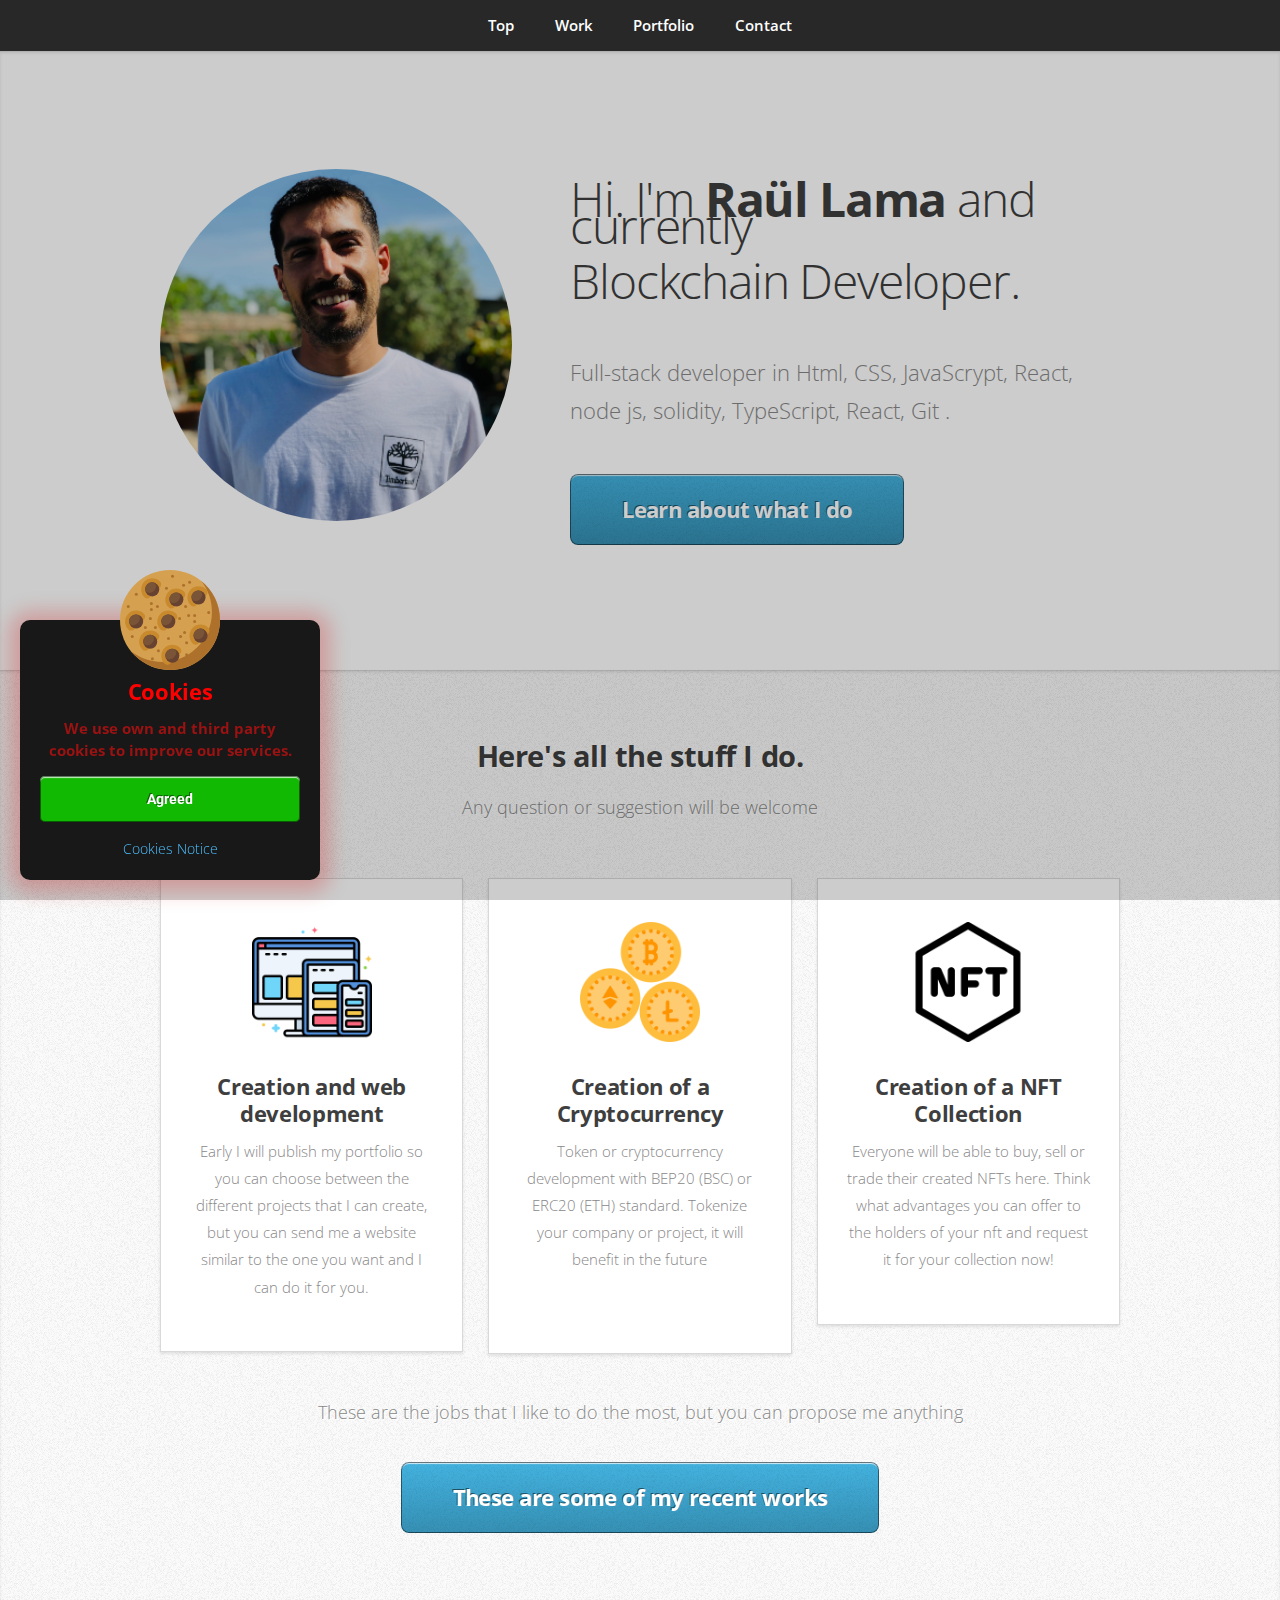
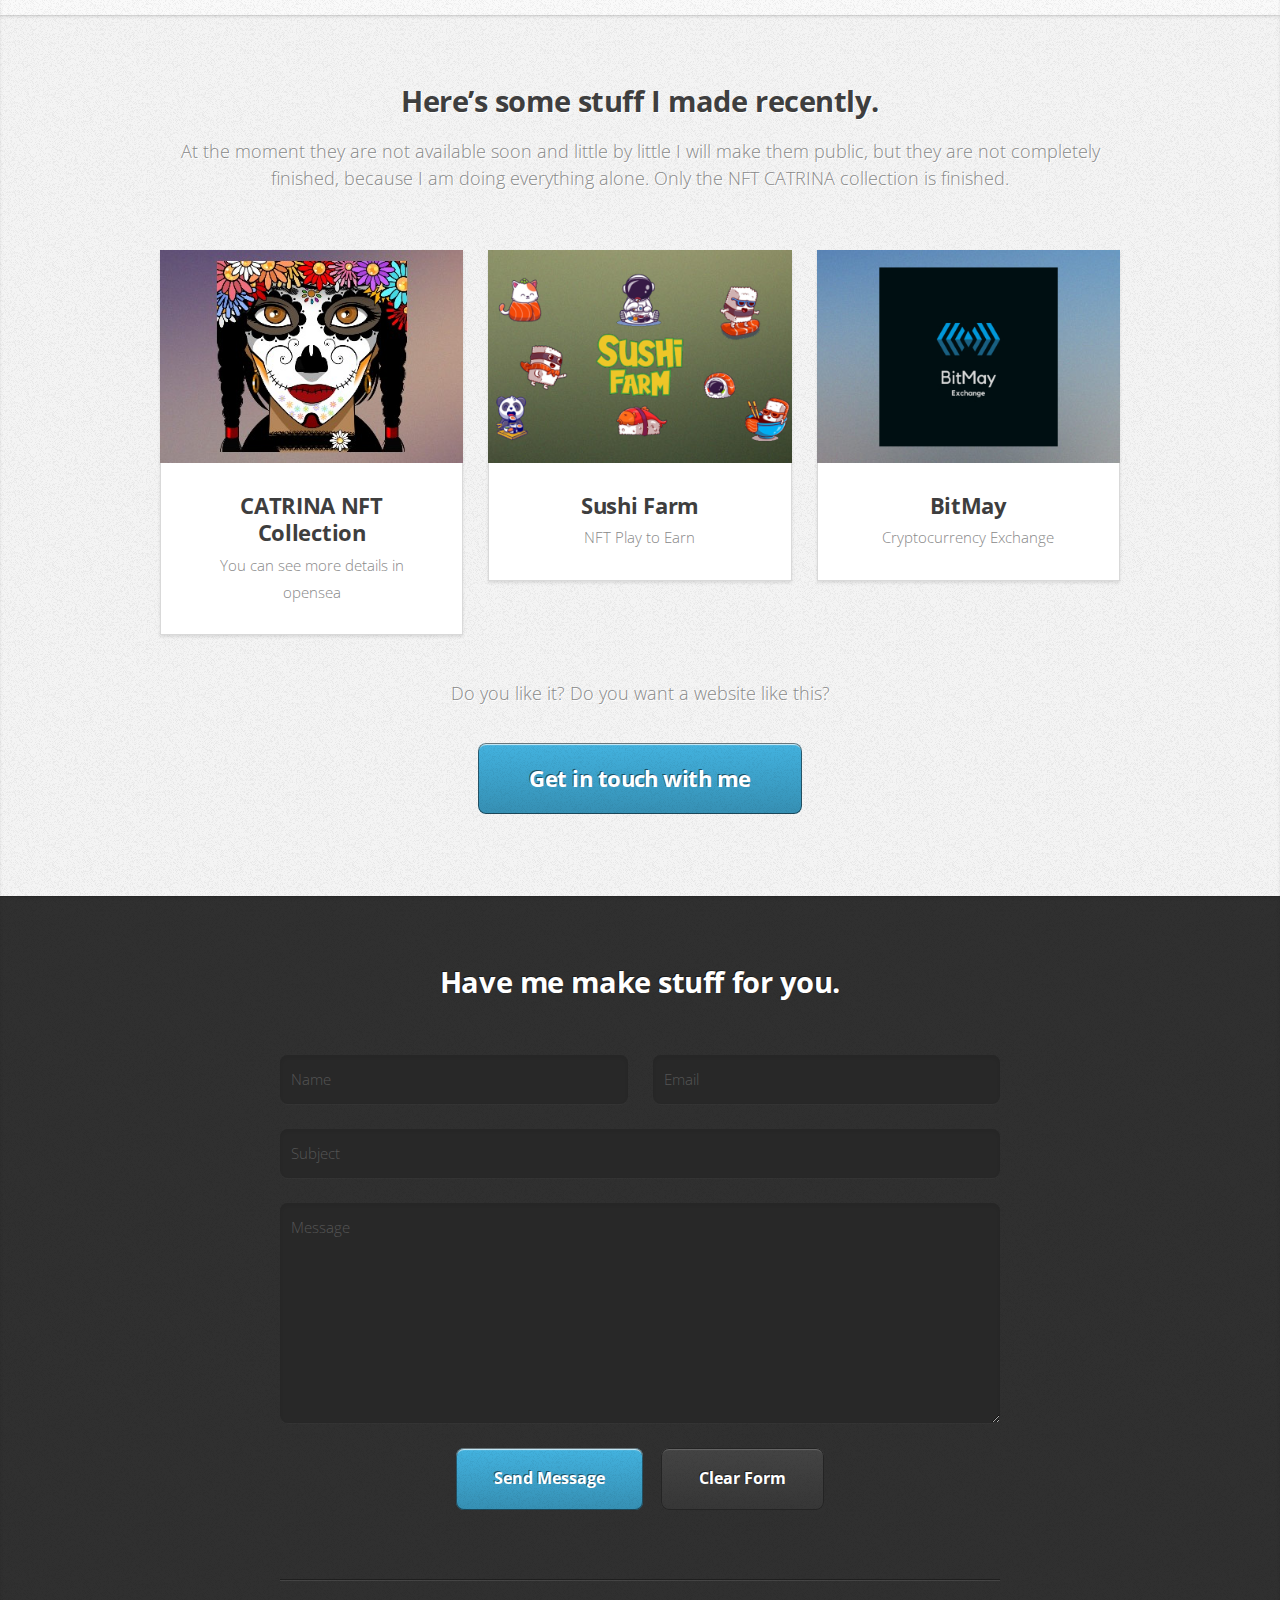
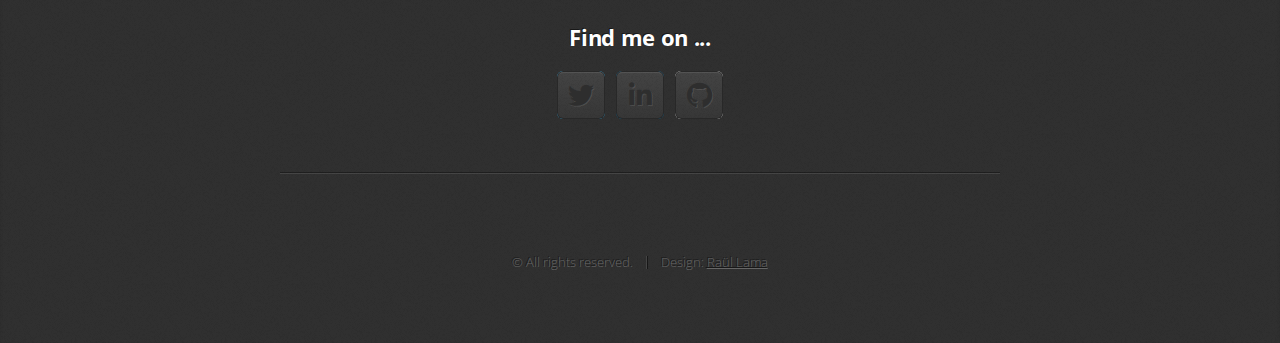
<file: Mi web semitermiada/index.html>
<!DOCTYPE html>
<html lang="en">
<head>
	<meta charset="UTF-8">
	<meta http-equiv="X-UA-Compatible" content="IE=edge">
	<meta name="viewport" content="width=device-width, initial-scale=1.0">
	<!-- Google Tag Manager -->
	<script>(function(w,d,s,l,i){w[l]=w[l]||[];w[l].push({'gtm.start':
	new Date().getTime(),event:'gtm.js'});var f=d.getElementsByTagName(s)[0],
	j=d.createElement(s),dl=l!='dataLayer'?'&l='+l:'';j.async=true;j.src=
	'https://www.googletagmanager.com/gtm.js?id='+i+dl;f.parentNode.insertBefore(j,f);
	})(window,document,'script','dataLayer','GTM-MB7HJ8K');</script>
	<!-- End Google Tag Manager -->


	<link rel="preconnect" href="https://fonts.gstatic.com">
	<link href="https://fonts.googleapis.com/css2?family=Roboto:wght@400;700&display=swap" rel="stylesheet"> 
	<link rel="stylesheet" href="assets/css/main.css" />
	<title>Aviso de Cookies</title>
</head>
<body>

	<!-- Cookies -->
	<div class="aviso-cookies" id="aviso-cookies">
		<img class="galleta" src="./img/cookie.svg" alt="Galleta">
		<h3 class="titulo" style="color:red">  Cookies </h3>
		<h4 class="parrafo" style="color:rgb(155, 18, 18)"> We use own and third party cookies to improve our services. </h4>
		<button class="boton" id="btn-aceptar-cookies">Agreed</button>
		<a class="enlace" href="cookies.html">Cookies Notice  </a>
	</div>
	<div class="fondo-aviso-cookies" id="fondo-aviso-cookies"></div>

	<!-- Google Tag Manager (noscript) -->
	<noscript><iframe src="https://www.googletagmanager.com/ns.html?id=GTM-MB7HJ8K"
	height="0" width="0" style="display:none;visibility:hidden"></iframe></noscript>
	<!-- End Google Tag Manager (noscript) -->
	<body class="is-preload">

		<!-- Nav -->
			<nav id="nav">
				<ul class="container">
					<li><a href="#top">Top</a></li>
					<li><a href="#work">Work</a></li>
					<li><a href="#portfolio">Portfolio</a></li>
					<li><a href="#contact">Contact</a></li>
				</ul>
			</nav>

		<!-- Home -->
			<article id="top" class="wrapper style1">
				<div class="container">
					<div class="row">
						<div class="col-4 col-5-large col-12-medium">
							<span class="image fit"><img src="images/pic00.2.jpg" alt="" /></span>
						</div>
						<div class="col-8 col-7-large col-12-medium">
							<header>
								<h1>Hi. I'm <strong>Raül Lama </strong>  and currently <br><br>  Blockchain Developer.</h1>
							</header>
							<p>Full-stack developer in Html, CSS, JavaScrypt, React, node js, solidity, TypeScript, React, Git .</p>
							<a href="#work" class="button large scrolly">Learn about what I do</a>
						</div>
					</div>
				</div>
			</article>

		<!-- Work -->
			<article id="work" class="wrapper style2">
				<div class="container">
					<header>
						<h2>Here's all the stuff I do.</h2>
						<p>Any question or suggestion will be welcome</p>
					</header>
					<div class="row aln-center">
						<div class="col-4 col-6-medium col-12-small">
							<section class="box style1">
								<span class="icon featured"> <img src="images/diseno-de-respuesta.png" class="img1"/></span>
								<h3>Creation and web development</h3>
								<p>Early I will publish my portfolio so you can choose between the different projects that I can create, but you can send me a website similar to the one you want and I can do it for you.</p>
							</section>
						</div>
						<div class="col-4 col-6-medium col-12-small">
							<section class="box style1">
								<span class="icon featured"> <img src="images/cryptocurrency.png" class="img1"/></span>
								<h3>Creation of a Cryptocurrency</h3>
								<p>Token or cryptocurrency development with BEP20 (BSC) or ERC20 (ETH) standard. Tokenize your company or project, it will benefit in the future </p> </p>
							</section>
						</div>
						<div class="col-4 col-6-medium col-12-small">
							<section class="box style1">
								<span class="icon featured"> <img src="images/nft.png" class="img1"/></span>
								<h3>Creation of a NFT Collection</h3>
								<p>Everyone will be able to buy, sell or trade their created NFTs here. Think what advantages you can offer to the holders of your nft and request it for your collection now!</p>
							</section>
						</div>
						<!--
						<div class="col-4 col-6-medium col-12-small">
							<section class="box style1">
								<span class="icon featured"> <img src="images/blockchain.png" class="img1"/></span>
								<h3>Creation of a Blockchain</h3>
								<p>Ornare nulla profdgdfgdfgdfgdgdfgdfgin odio consequat sapien vestibulum ipsum primis sed amet consequat lorem dolore.</p>
							</section>
						</div>
						-->
					</div>
					<footer>
						<p>These are the jobs that I like to do the most, but you can propose me anything</p>
						<a href="#portfolio" class="button large scrolly">These are some of my recent works</a>
					</footer>
				</div>
			</article>

		<!-- Portfolio -->
			<article id="portfolio" class="wrapper style3">
				<div class="container">
					<header>
						<h2>Here’s some stuff I made recently.</h2>
						<p>At the moment they are not available soon and little by little I will make them public, but they are not completely finished, because I am doing everything alone. Only the NFT CATRINA collection is finished.</p>
					</header>
					<div class="row">
						<div class="col-4 col-6-medium col-12-small">
							<article class="box style2">
								<a href="#" class="image featured"><img src="images/pic01.1.jpg" alt="" /></a>
								<h3><a href="#">CATRINA NFT Collection</a></h3>
								<p>You can see more details in opensea</p>
							</article>
						</div>
						<div class="col-4 col-6-medium col-12-small">
							<article class="box style2">
								<a href="#" class="image featured"><img src="images/pic02.1.jpg" alt="" /></a>
								<h3><a href="#">Sushi Farm</a></h3>
								<p>NFT Play to Earn</p>
							</article>
						</div>
						<div class="col-4 col-6-medium col-12-small">
							<article class="box style2">
								<a href="#" class="image featured"><img src="images/bitmayo.1.jpg" alt="" /></a>
								<h3><a href="#">BitMay</a></h3>
								<p>Cryptocurrency Exchange</p>
							</article>
						</div>
						<!--
						<div class="col-4 col-6-medium col-12-small">
							<article class="box style2">
								<a href="#" class="image featured"><img src="images/pic04.jpg" alt="" /></a>
								<h3><a href="#">Tempus dolore</a></h3>
								<p>Ornare nulla proin odio consequat.</p>
							</article>
						</div>
						<div class="col-4 col-6-medium col-12-small">
							<article class="box style2">
								<a href="#" class="image featured"><img src="images/pic05.jpg" alt="" /></a>
								<h3><a href="#">Feugiat aliquam</a></h3>
								<p>Ornare nulla proin odio consequat.</p>
							</article>
						</div>
						<div class="col-4 col-6-medium col-12-small">
							<article class="box style2">
								<a href="#" class="image featured"><img src="images/pic06.jpg" alt="" /></a>
								<h3><a href="#">Sed amet ornare</a></h3>
								<p>Ornare nulla proin odio consequat.</p>
							</article>
						</div>
						-->
					</div>
					<footer>
						<p>Do you like it? Do you want a website like this?</p>
						<a href="#contact" class="button large scrolly">Get in touch with me</a>
					</footer>
				</div>
			</article>

		<!-- Contact -->
			<article id="contact" class="wrapper style4">
				<div class="container medium">
					<header>
						<h2>Have me make stuff for you.</h2>
						<!-- COMENT CONTACT -->
						<!-- <p>Ornare nulla proin odio consequat sapien vestibulum ipsum.</p> -->
					</header>
					<div class="row">
						<div class="col-12">
							<form method="post" action="https://formsubmit.co/raullama90@gmail.com">
								<div class="row">
									<div class="col-6 col-12-small">
										<input type="text" name="name" id="name" placeholder="Name" />
									</div>
									<div class="col-6 col-12-small">
										<input type="text" name="email" id="email" placeholder="Email" />
									</div>
									<div class="col-12">
										<input type="text" name="subject" id="subject" placeholder="Subject" />
									</div>
									<div class="col-12">
										<textarea name="message" id="message" placeholder="Message"></textarea>
									</div>
									<div class="col-12">
										<ul class="actions">
											<li><input type="submit" value="Send Message" /></li>
											<li><input type="reset" value="Clear Form" class="alt" /></li>
										</ul>
									</div>
								</div>
							</form>
						</div>
						<div class="col-12">
							<hr />
							<h3>Find me on ...</h3>
							<ul class="social">
								<li><a href="https://twitter.com/Raullama12" class="icon brands fa-twitter"><span class="label">Twitter</span></a></li>
								<!--<li><a href="#" class="icon brands fa-facebook-f"><span class="label">Facebook</span></a></li>-->
								<!--<li><a href="#" class="icon brands fa-dribbble"><span class="label">Dribbble</span></a></li>-->
								<li><a href="https://www.linkedin.com/in/ra%C3%BCl-lama-0145b6247/" class="icon brands fa-linkedin-in"><span class="label">LinkedIn</span></a></li>
								<!--<li><a href="#" class="icon brands fa-tumblr"><span class="label">Tumblr</span></a></li>-->
								<!--<li><a href="#" class="icon brands fa-google-plus"><span class="label">Google+</span></a></li>-->
								<li><a href="https://github.com/Raullam" class="icon brands fa-github"><span class="label">Github</span></a></li>
								<!--
								<li><a href="#" class="icon solid fa-rss"><span>RSS</span></a></li>
								<li><a href="#" class="icon brands fa-instagram"><span>Instagram</span></a></li>
								<li><a href="#" class="icon brands fa-foursquare"><span>Foursquare</span></a></li>
								<li><a href="#" class="icon brands fa-skype"><span>Skype</span></a></li>
								<li><a href="#" class="icon brands fa-soundcloud"><span>Soundcloud</span></a></li>
								<li><a href="#" class="icon brands fa-youtube"><span>YouTube</span></a></li>
								<li><a href="#" class="icon brands fa-blogger"><span>Blogger</span></a></li>
								<li><a href="#" class="icon brands fa-flickr"><span>Flickr</span></a></li>
								<li><a href="#" class="icon brands fa-vimeo"><span>Vimeo</span></a></li>
								-->
							</ul>
							<hr />
						</div>
					</div>
					<footer>
						<ul id="copyright">
							<li>&copy;  All rights reserved.</li><li>Design: <a>Raül Lama</a></li>
						</ul>
					</footer>
				</div>
</article>
	<!-- Scripts -->
	<script src="assets/js/jquery.min.js"></script>
	<script src="assets/js/jquery.scrolly.min.js"></script>
	<script src="assets/js/browser.min.js"></script>
	<script src="assets/js/breakpoints.min.js"></script>
	<script src="assets/js/util.js"></script>
	<script src="assets/js/main.js"></script>
	<script src="js/aviso-cookies.js"></script>
</body>
</html>
</file>
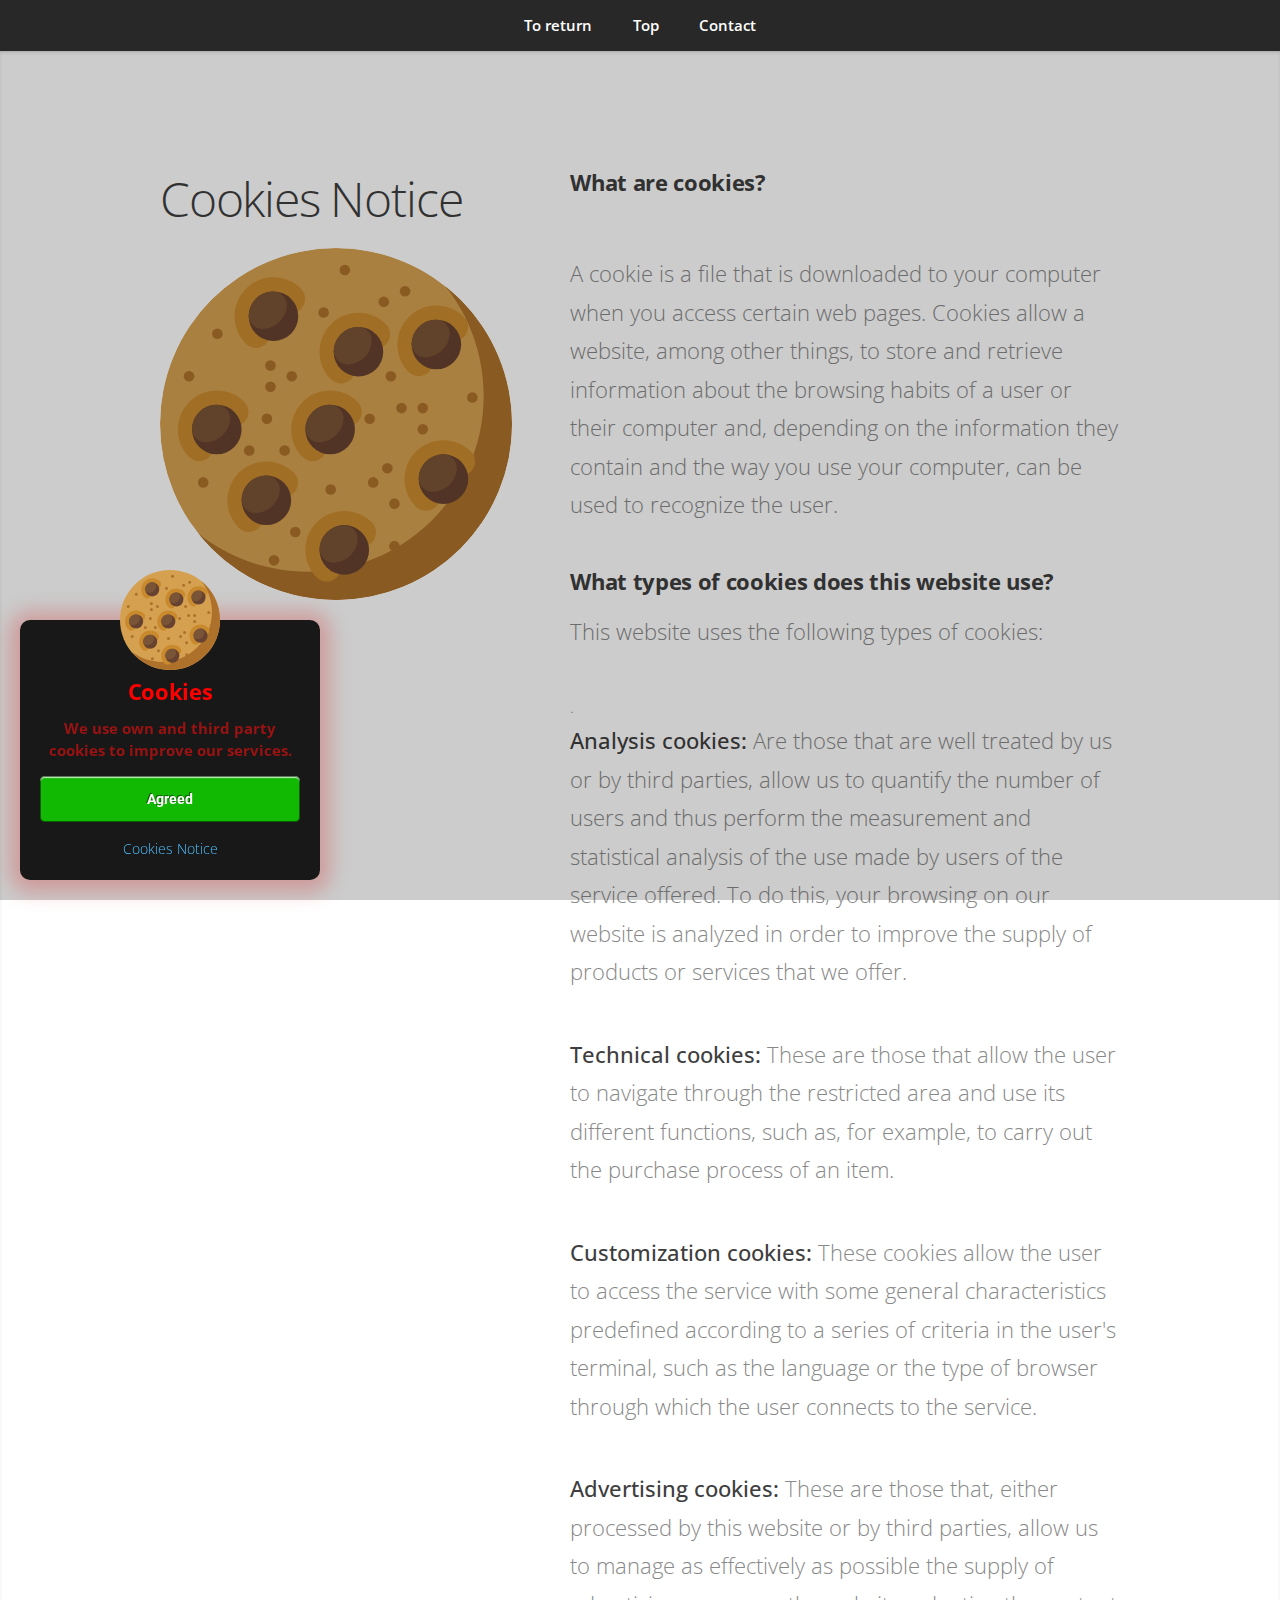
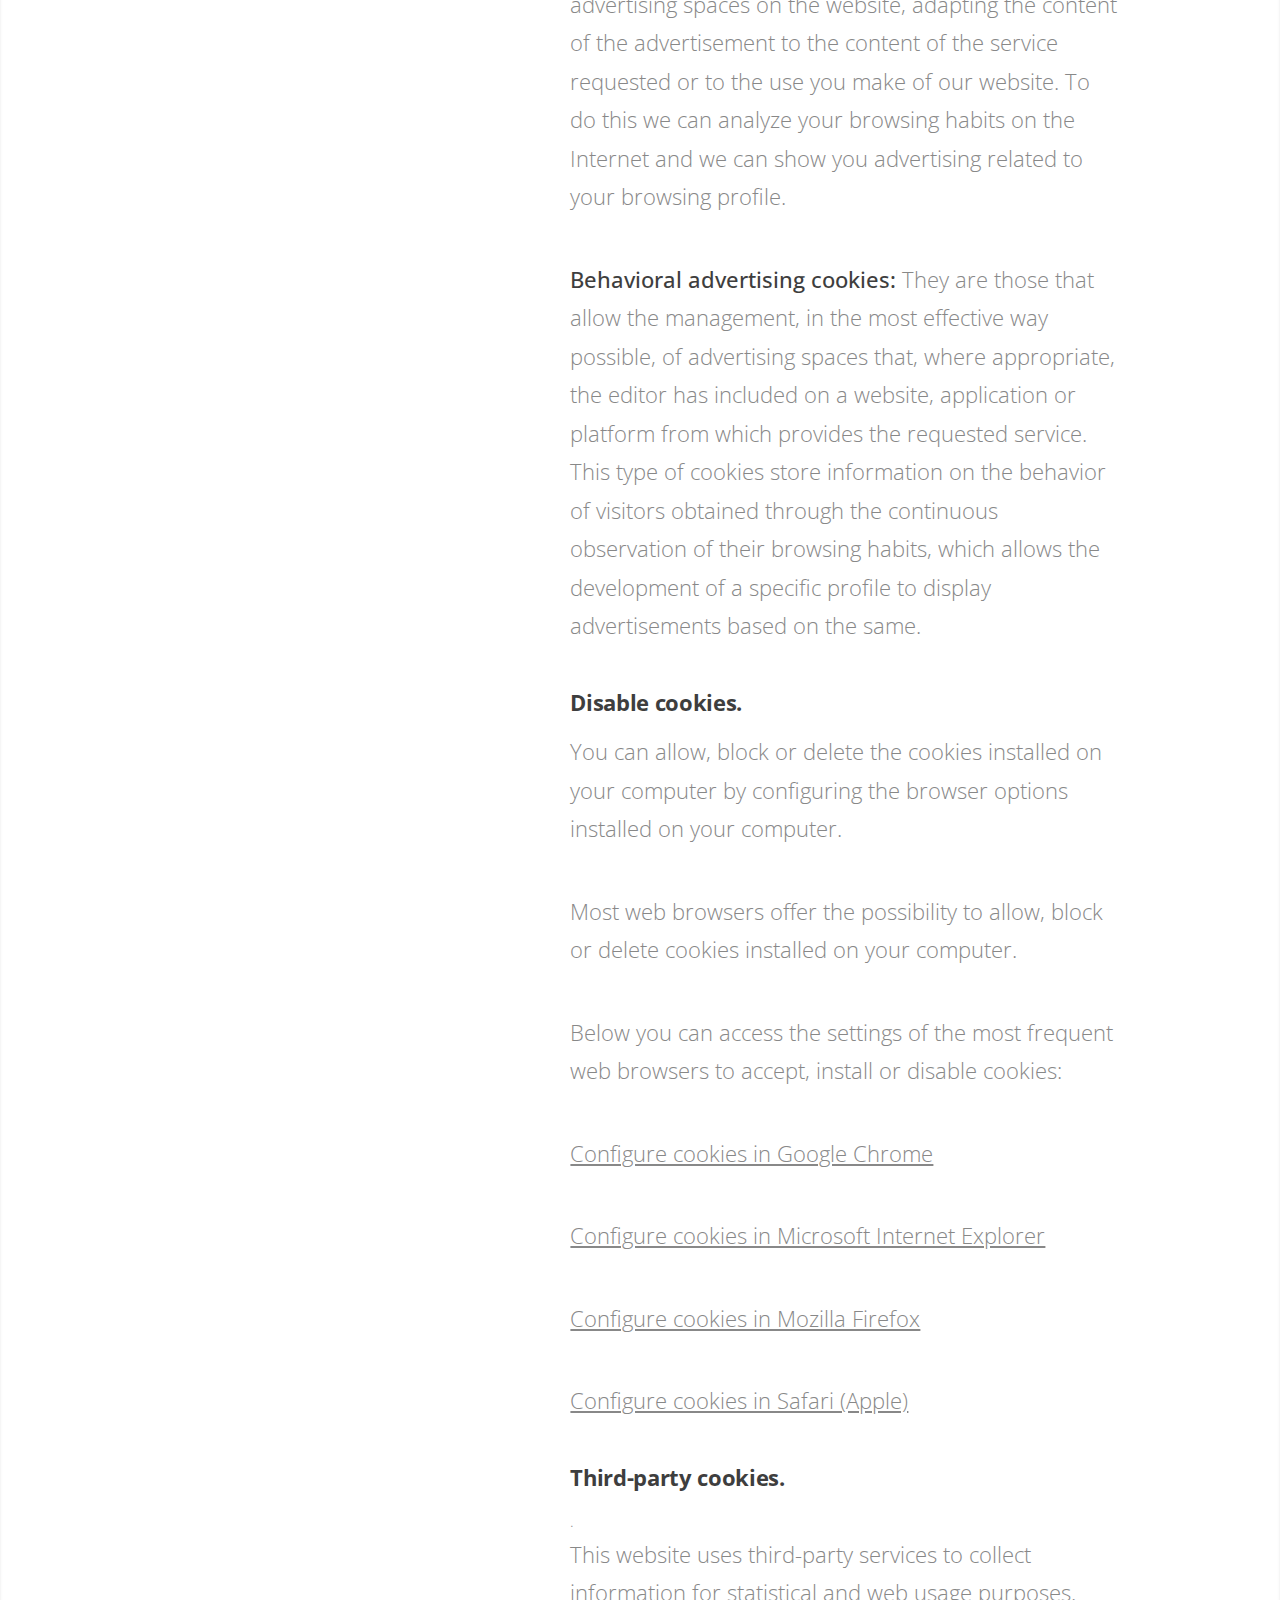
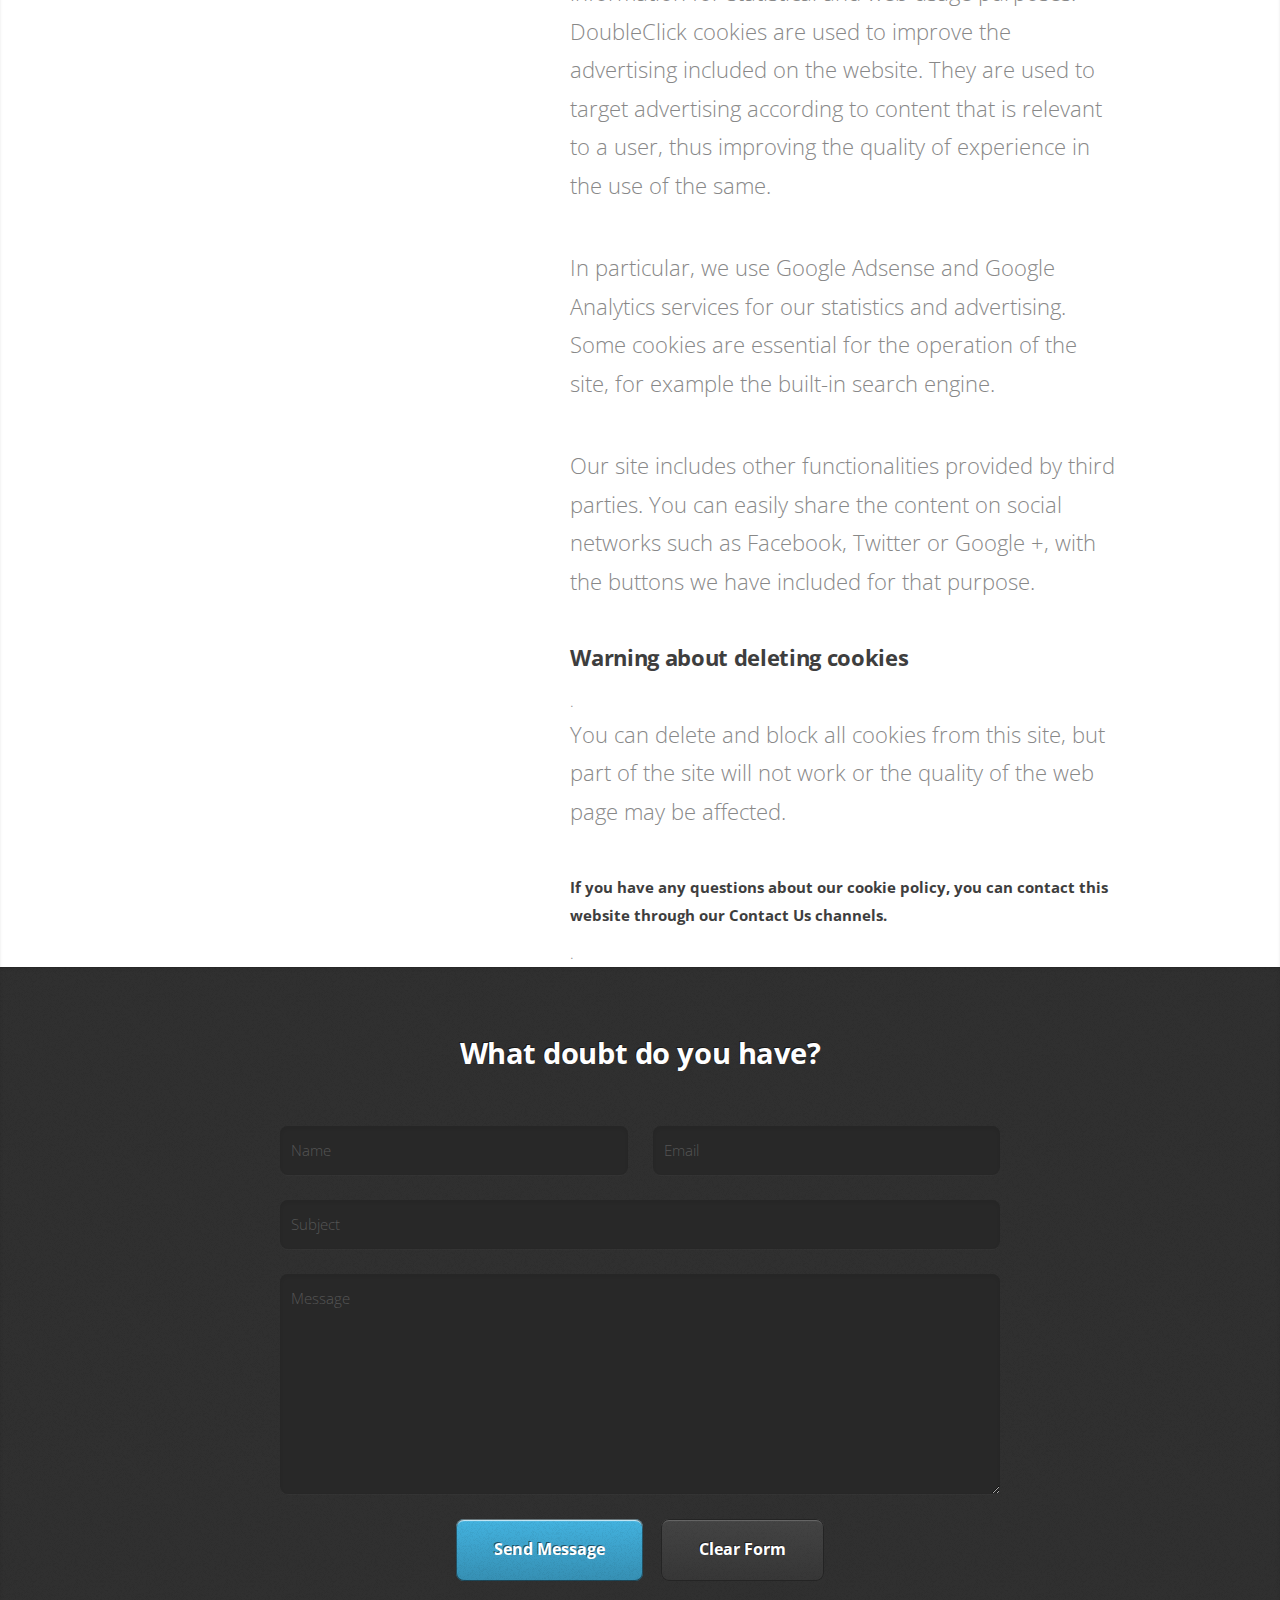
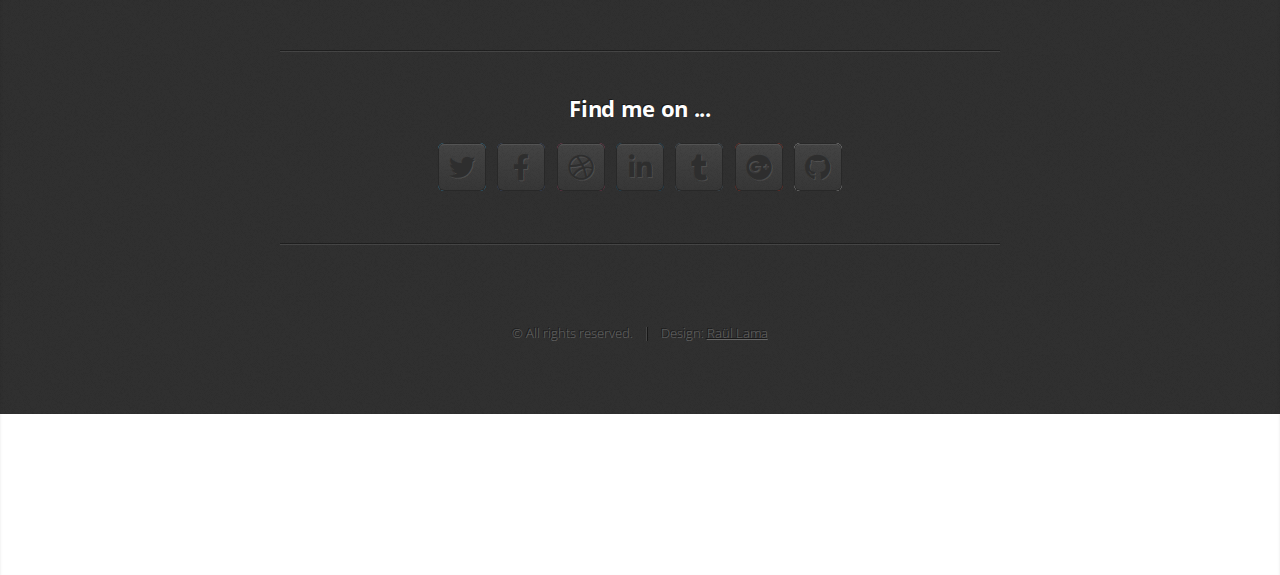
<file: Mi web semitermiada/cookies.html>
<!DOCTYPE html>
<html lang="en">
<head>
	<meta charset="UTF-8">
	<meta http-equiv="X-UA-Compatible" content="IE=edge">
	<meta name="viewport" content="width=device-width, initial-scale=1.0">
	
	<!-- Google Tag Manager -->
	
	
	<script>(function(w,d,s,l,i){w[l]=w[l]||[];w[l].push({'gtm.start':
	new Date().getTime(),event:'gtm.js'});var f=d.getElementsByTagName(s)[0],
	j=d.createElement(s),dl=l!='dataLayer'?'&l='+l:'';j.async=true;j.src=
	'https://www.googletagmanager.com/gtm.js?id='+i+dl;f.parentNode.insertBefore(j,f);
	})(window,document,'script','dataLayer','GTM-MB7HJ8K');</script>
	
	
	<!-- End Google Tag Manager -->


	<link rel="preconnect" href="https://fonts.gstatic.com">
	<link href="https://fonts.googleapis.com/css2?family=Roboto:wght@400;700&display=swap" rel="stylesheet"> 
	<link rel="stylesheet" href="assets/css/main.css" />
	<title>Aviso de Cookies</title>
</head>
<body>
	
	<!-- cookies-->
	
	<div class="aviso-cookies" id="aviso-cookies">
		<img class="galleta" src="./img/cookie.svg" alt="Galleta">
		<h3 class="titulo" style="color:red">  Cookies </h3>
		<h4 class="parrafo" style="color:rgb(155, 18, 18)"> We use own and third party cookies to improve our services. </h4>
		<button class="boton" id="btn-aceptar-cookies">Agreed</button>
		<a class="enlace" href="cookies.html">Cookies Notice  </a>
	</div>
	<div class="fondo-aviso-cookies" id="fondo-aviso-cookies"></div>
	
	<!-- Google Tag Manager (noscript) -->
	<noscript><iframe src="https://www.googletagmanager.com/ns.html?id=GTM-MB7HJ8K"
	height="0" width="0" style="display:none;visibility:hidden"></iframe></noscript>
	
	<!-- End Google Tag Manager (noscript) -->
	<body class="is-preload">
	
		<!-- Nav -->
        <nav id="nav">
            <ul class="container">
                <li><a href="./index.html">To return</a></li>
                <li><a href="#top">Top</a></li>
                <li><a href="#contact">Contact</a></li>
            </ul>
        </nav>

    <!-- Home -->
        <article id="top" class="wrapper style1">
            <div class="container">
                <div class="row">
                    <div class="col-4 col-5-large col-12-medium">
                        <h1>Cookies Notice</h1>
                        <span class="image fit"><img src="images/cookie.svg" alt="" /></span>
                    </div>
                    <div class="col-8 col-7-large col-12-medium">
                        <header>
                            <h3>What are cookies?</h3>
							</header>
							<p>A cookie is a file that is downloaded to your computer when you access certain web pages. Cookies allow a website, among other things, to store and retrieve information about the browsing habits of a user or their computer and, depending on the information they contain and the way you use your computer, can be used to recognize the user.</p>
							<h3>What types of cookies does this website use?</h3>
							<p>This website uses the following types of cookies:</p>.
							<p><b>Analysis cookies:</b> Are those that are well treated by us or by third parties, allow us to quantify the number of users and thus perform the measurement and statistical analysis of the use made by users of the service offered. To do this, your browsing on our website is analyzed in order to improve the supply of products or services that we offer.</p>
							<p><b>Technical cookies:</b> These are those that allow the user to navigate through the restricted area and use its different functions, such as, for example, to carry out the purchase process of an item.</p>
					
							<p><b>Customization cookies:</b> These cookies allow the user to access the service with some general characteristics predefined according to a series of criteria in the user's terminal, such as the language or the type of browser through which the user connects to the service.</p>
					
							<p><b>Advertising cookies:</b> These are those that, either processed by this website or by third parties, allow us to manage as effectively as possible the supply of advertising spaces on the website, adapting the content of the advertisement to the content of the service requested or to the use you make of our website. To do this we can analyze your browsing habits on the Internet and we can show you advertising related to your browsing profile.</p>			
							<p><b>Behavioral advertising cookies:</b> They are those that allow the management, in the most effective way possible, of advertising spaces that, where appropriate, the editor has included on a website, application or platform from which provides the requested service. This type of cookies store information on the behavior of visitors obtained through the continuous observation of their browsing habits, which allows the development of a specific profile to display advertisements based on the same.</p>			
					 
							<h3>Disable cookies.</h3>
							<p>You can allow, block or delete the cookies installed on your computer by configuring the browser options installed on your computer.</p>
					
							<p>Most web browsers offer the possibility to allow, block or delete cookies installed on your computer.</p>
					
							<p>Below you can access the settings of the most frequent web browsers to accept, install or disable cookies:</p>

							<p><a href="https://support.google.com/chrome/answer/95647?hl=es" target="_blank" rel="noopener">Configure cookies in Google Chrome</a></p>
					
							<p><a href="http://windows.microsoft.com/es-es/windows7/how-to-manage-cookies-in-internet-explorer-9" target="_blank" rel="noopener">Configure cookies in Microsoft Internet Explorer</a></p>
					
							<p><a href="https://support.mozilla.org/es/kb/habilitar-y-deshabilitar-cookies-sitios-web-rastrear-preferencias?redirectlocale=es&amp;redirectslug=habilitar-y-deshabilitar-cookies-que-los-sitios-we" target="_blank" rel="noopener">Configure cookies in Mozilla Firefox</a></p>
					
							<p><a href="https://support.apple.com/es-es/HT201265" target="_blank" rel="noopener">Configure cookies in Safari (Apple)</a></p>
					
					 
							<h3>Third-party cookies.</h3>.

							<p>This website uses third-party services to collect information for statistical and web usage purposes. DoubleClick cookies are used to improve the advertising included on the website. They are used to target advertising according to content that is relevant to a user, thus improving the quality of experience in the use of the same.</p>

							<p>In particular, we use Google Adsense and Google Analytics services for our statistics and advertising. Some cookies are essential for the operation of the site, for example the built-in search engine.</p>

							<p>Our site includes other functionalities provided by third parties. You can easily share the content on social networks such as Facebook, Twitter or Google +, with the buttons we have included for that purpose.</p>					
					 
							<h3>Warning about deleting cookies</h3>.

							<p>You can delete and block all cookies from this site, but part of the site will not work or the quality of the web page may be affected.</p>

							<h4>If you have any questions about our cookie policy, you can contact this website through our Contact Us channels.</h4>.
                    </div>
                </div>
            </div>
            <!-- Contact -->
        <article id="contact" class="wrapper style4">
            <div class="container medium">
                <header>
                    <h2>What doubt do you have?</h2>
                    <!-- COMENT CONTACT -->
						<!-- COMENT CONTACT -->
						<!-- <p>Ornare nulla proin odio consequat sapien vestibulum ipsum.</p> -->
					</header>
					<div class="row">
						<div class="col-12">
							<form method="post" action="https://formsubmit.co/raullama90@gmail.com">
								<div class="row">
									<div class="col-6 col-12-small">
										<input type="text" name="name" id="name" placeholder="Name" />
									</div>
									<div class="col-6 col-12-small">
										<input type="text" name="email" id="email" placeholder="Email" />
									</div>
									<div class="col-12">
										<input type="text" name="subject" id="subject" placeholder="Subject" />
									</div>
									<div class="col-12">
										<textarea name="message" id="message" placeholder="Message"></textarea>
									</div>
									<div class="col-12">
										<ul class="actions">
											<li><input type="submit" value="Send Message" /></li>
											<li><input type="reset" value="Clear Form" class="alt" /></li>
										</ul>
									</div>
								</div>
							</form>
						</div>
						<div class="col-12">
							<hr />
							<h3>Find me on ...</h3>
							<ul class="social">
								<li><a href="https://twitter.com/Raullama12" class="icon brands fa-twitter"><span class="label">Twitter</span></a></li>
								<li><a href="#" class="icon brands fa-facebook-f"><span class="label">Facebook</span></a></li>
								<li><a href="#" class="icon brands fa-dribbble"><span class="label">Dribbble</span></a></li>
								<li><a href="https://www.linkedin.com/in/ra%C3%BCl-lama-0145b6247/" class="icon brands fa-linkedin-in"><span class="label">LinkedIn</span></a></li>
								<li><a href="#" class="icon brands fa-tumblr"><span class="label">Tumblr</span></a></li>
								<li><a href="#" class="icon brands fa-google-plus"><span class="label">Google+</span></a></li>
								<li><a href="https://github.com/Raullam" class="icon brands fa-github"><span class="label">Github</span></a></li>
								<!--
								<li><a href="#" class="icon solid fa-rss"><span>RSS</span></a></li>
								<li><a href="#" class="icon brands fa-instagram"><span>Instagram</span></a></li>
								<li><a href="#" class="icon brands fa-foursquare"><span>Foursquare</span></a></li>
								<li><a href="#" class="icon brands fa-skype"><span>Skype</span></a></li>
								<li><a href="#" class="icon brands fa-soundcloud"><span>Soundcloud</span></a></li>
								<li><a href="#" class="icon brands fa-youtube"><span>YouTube</span></a></li>
								<li><a href="#" class="icon brands fa-blogger"><span>Blogger</span></a></li>
								<li><a href="#" class="icon brands fa-flickr"><span>Flickr</span></a></li>
								<li><a href="#" class="icon brands fa-vimeo"><span>Vimeo</span></a></li>
								-->
							</ul>
							<hr />
						</div>
					</div>
					<footer>
						<ul id="copyright">
							<li>&copy;  All rights reserved.</li><li>Design: <a>Raül Lama</a></li>
						</ul>
					</footer>
				</div>


</article>
	<!-- Scripts -->
	<script src="assets/js/jquery.min.js"></script>
	<script src="assets/js/jquery.scrolly.min.js"></script>
	<script src="assets/js/browser.min.js"></script>
	<script src="assets/js/breakpoints.min.js"></script>
	<script src="assets/js/util.js"></script>
	<script src="assets/js/main.js"></script>
	<script src="js/aviso-cookies.js"></script>
</body>
</html>
</file>
<file: Mi web semitermiada/assets/css/main.css>
@import url("https://fonts.googleapis.com/css?family=Open+Sans:300,300italic,600,600italic,700");
@import url("fontawesome-all.min.css");

/*
	Miniport by HTML5 UP
	
	
*/
/* Cookies 
.titulo {
	font-family: 'Lucida Sans', 'Lucida Sans Regular', 'Lucida Grande', 'Lucida Sans Unicode', Geneva, Verdana, sans-serif;;
}
.parrafo{
	font-family: Arial, Helvetica, sans-serif !important;
	background-color: #000;
}
*/

html, body, div, span, applet, object,
iframe, h1, h2, h3, h4, h5, h6, p, blockquote,
pre, a, abbr, acronym, address, big, cite,
code, del, dfn, em, img, ins, kbd, q, s, samp,
small, strike, strong, sub, sup, tt, var, b,
u, i, center, dl, dt, dd, ol, ul, li, fieldset,
form, label, legend, table, caption, tbody,
tfoot, thead, tr, th, td, article, aside,
canvas, details, embed, figure, figcaption,
footer, header, hgroup, menu, nav, output, ruby,
section, summary, time, mark, audio, video {
	margin: 0;
	padding: 0;
	border: 0;
	font-size: 100%;
	font: inherit;
	vertical-align: baseline;}

article, aside, details, figcaption, figure,
footer, header, hgroup, menu, nav, section {
	display: block;}

body {
	line-height: 1;
}

ol, ul {
	list-style: none;
}

blockquote, q {
	quotes: none;
}

	blockquote:before, blockquote:after, q:before, q:after {
		content: '';
		content: none;
	}

table {
	border-collapse: collapse;
	border-spacing: 0;
}

body {
	-webkit-text-size-adjust: none;
	
}

mark {
	background-color: transparent;
	color: inherit;
}

input::-moz-focus-inner {
	border: 0;
	padding: 0;
}

input, select, textarea {
	-moz-appearance: none;
	-webkit-appearance: none;
	-ms-appearance: none;
	appearance: none;
}

/* Basic */

	html {
		box-sizing: border-box;
	}

	*, *:before, *:after {
		box-sizing: inherit;
	}

	body {
		padding-top: 3.5em;
	}

		body.is-preload *, body.is-preload *:before, body.is-preload *:after {
			-moz-animation: none !important;
			-webkit-animation: none !important;
			-ms-animation: none !important;
			animation: none !important;
			-moz-transition: none !important;
			-webkit-transition: none !important;
			-ms-transition: none !important;
			transition: none !important;
		}

	body, input, textarea, select {
		font-family: 'Open Sans', sans-serif;
		line-height: 1.85em;
		color: #888;
		font-weight: 300;
		font-size: 13pt;
	}


	a {
		-moz-transition: color .2s ease-in-out;
		-webkit-transition: color .2s ease-in-out;
		-ms-transition: color .2s ease-in-out;
		transition: color .2s ease-in-out;
		color: #43B3E0;
		text-decoration: underline;
	}

		a:hover {
			color: #43bff0 !important;
		}

		a img {
			border: 0;
		}

	b, strong {
		font-weight: 500;
		color: #3e3e3e;
	}

	i, em {
		font-style: italic;
	}

	sub {
		position: relative;
		top: 0.5em;
		font-size: 0.8em;
	}

	sup {
		position: relative;
		top: -0.5em;
		font-size: 0.8em;
	}

	blockquote {
		border-left: solid 0.75em #eee;
		padding: 1em 0 1em 1.5em;
		font-style: italic;
	}

	h1, h2, h3, h4, h5, h6 {
		color: #3e3e3e;
		margin: 0 0 0.75em 0;
	}

	h1 a, h2 a, h3 a, h4 a, h5 a, h6 a {
		text-decoration: none;
		color: inherit;
	}

	h2, h3, h4, h5, h6 {
		font-weight: 700;
	}

	h1 {
		font-size: 3.25em;
		letter-spacing: -0.025em;
		font-weight: 300;
	}

		h1 strong {
			font-weight: 700;
		}

	h2 {
		font-size: 2em;
		letter-spacing: -0.015em;
	}

	h3 {
		font-size: 1.5em;
		letter-spacing: -0.015em;
	}

	em, i {
		font-style: italic;
	}

	br.clear {
		clear: both;
	}

	hr {
		border: 0;
		border-top: solid 1px #444;
		border-top-color: rgba(0, 0, 0, 0.35);
		box-shadow: 0px 1px 0px 0px rgba(255, 255, 255, 0.1);
		height: 1px;
		margin: 3em 0;
	}

	p, ul, ol, dl, table {
		margin-bottom: 2em;
	}

	header {
		margin: 0 0 3em 0;
	}

		header > p {
			font-size: 1.25em;
			margin: 0;
		}

	footer {
		margin: 3em 0 0 0;
	}

		footer > p {
			font-size: 1.25em;
		}

/* Container */
	

	.container {
		margin: 0 auto;
		max-width: calc(100% - 50px);
		width: 1200px;
	}

		.container.medium {
			width: 900px;
		}

		@media screen and (max-width: 1680px) {

			.container {
				width: 1200px;
			}

				.container.medium {
					width: 900px;
				}

		}

		@media screen and (max-width: 1280px) {

			.container {
				width: 960px;
			}

				.container.medium {
					width: 720px;
				}

		}

		@media screen and (max-width: 980px) {

			.container {
				width: 100%;
			}

				.container.medium {
					width: 75%;
				}

		}

		@media screen and (max-width: 736px) {

			.container {
				width: 100%;
				max-width: calc(100% - 30px);
			}

				.container.medium {
					width: 100%;
				}

		}

/* Row */

	.row {
		display: flex;
		flex-wrap: wrap;
		box-sizing: border-box;
		align-items: stretch;
	}

		.row > * {
			box-sizing: border-box;
		}

		.row.gtr-uniform > * > :last-child {
			margin-bottom: 0;
		}

		.row.aln-left {
			justify-content: flex-start;
		}

		.row.aln-center {
			justify-content: center;
		}

		.row.aln-right {
			justify-content: flex-end;
		}

		.row.aln-top {
			align-items: flex-start;
		}

		.row.aln-middle {
			align-items: center;
		}

		.row.aln-bottom {
			align-items: flex-end;
		}

		.row > .imp {
			order: -1;
		}

		.row > .col-1 {
			width: 8.33333%;
		}

		.row > .off-1 {
			margin-left: 8.33333%;
		}

		.row > .col-2 {
			width: 16.66667%;
		}

		.row > .off-2 {
			margin-left: 16.66667%;
		}

		.row > .col-3 {
			width: 25%;
		}

		.row > .off-3 {
			margin-left: 25%;
		}

		.row > .col-4 {
			width: 33.33333%;
		}

		.row > .off-4 {
			margin-left: 33.33333%;
		}

		.row > .col-5 {
			width: 41.66667%;
		}

		.row > .off-5 {
			margin-left: 41.66667%;
		}

		.row > .col-6 {
			width: 50%;
		}

		.row > .off-6 {
			margin-left: 50%;
		}

		.row > .col-7 {
			width: 58.33333%;
		}

		.row > .off-7 {
			margin-left: 58.33333%;
		}

		.row > .col-8 {
			width: 66.66667%;
		}

		.row > .off-8 {
			margin-left: 66.66667%;
		}

		.row > .col-9 {
			width: 75%;
		}

		.row > .off-9 {
			margin-left: 75%;
		}

		.row > .col-10 {
			width: 83.33333%;
		}

		.row > .off-10 {
			margin-left: 83.33333%;
		}

		.row > .col-11 {
			width: 91.66667%;
		}

		.row > .off-11 {
			margin-left: 91.66667%;
		}

		.row > .col-12 {
			width: 100%;
		}

		.row > .off-12 {
			margin-left: 100%;
		}

		.row.gtr-0 {
			margin-top: 0px;
			margin-left: 0px;
		}

			.row.gtr-0 > * {
				padding: 0px 0 0 0px;
			}

			.row.gtr-0.gtr-uniform {
				margin-top: 0px;
			}

				.row.gtr-0.gtr-uniform > * {
					padding-top: 0px;
				}

		.row.gtr-25 {
			margin-top: -6.25px;
			margin-left: -6.25px;
		}

			.row.gtr-25 > * {
				padding: 6.25px 0 0 6.25px;
			}

			.row.gtr-25.gtr-uniform {
				margin-top: -6.25px;
			}

				.row.gtr-25.gtr-uniform > * {
					padding-top: 6.25px;
				}

		.row.gtr-50 {
			margin-top: -12.5px;
			margin-left: -12.5px;
		}

			.row.gtr-50 > * {
				padding: 12.5px 0 0 12.5px;
			}

			.row.gtr-50.gtr-uniform {
				margin-top: -12.5px;
			}

				.row.gtr-50.gtr-uniform > * {
					padding-top: 12.5px;
				}

		.row {
			margin-top: -25px;
			margin-left: -25px;
		}

			.row > * {
				padding: 25px 0 0 25px;
			}

			.row.gtr-uniform {
				margin-top: -25px;
			}

				.row.gtr-uniform > * {
					padding-top: 25px;
				}

		.row.gtr-150 {
			margin-top: -37.5px;
			margin-left: -37.5px;
		}

			.row.gtr-150 > * {
				padding: 37.5px 0 0 37.5px;
			}

			.row.gtr-150.gtr-uniform {
				margin-top: -37.5px;
			}

				.row.gtr-150.gtr-uniform > * {
					padding-top: 37.5px;
				}

		.row.gtr-200 {
			margin-top: -50px;
			margin-left: -50px;
		}

			.row.gtr-200 > * {
				padding: 50px 0 0 50px;
			}

			.row.gtr-200.gtr-uniform {
				margin-top: -50px;
			}

				.row.gtr-200.gtr-uniform > * {
					padding-top: 50px;
				}

		@media screen and (max-width: 1680px) {

			.row {
				display: flex;
				flex-wrap: wrap;
				box-sizing: border-box;
				align-items: stretch;
			}

				.row > * {
					box-sizing: border-box;
				}

				.row.gtr-uniform > * > :last-child {
					margin-bottom: 0;
				}

				.row.aln-left {
					justify-content: flex-start;
				}

				.row.aln-center {
					justify-content: center;
				}

				.row.aln-right {
					justify-content: flex-end;
				}

				.row.aln-top {
					align-items: flex-start;
				}

				.row.aln-middle {
					align-items: center;
				}

				.row.aln-bottom {
					align-items: flex-end;
				}

				.row > .imp-xlarge {
					order: -1;
				}

				.row > .col-1-xlarge {
					width: 8.33333%;
				}

				.row > .off-1-xlarge {
					margin-left: 8.33333%;
				}

				.row > .col-2-xlarge {
					width: 16.66667%;
				}

				.row > .off-2-xlarge {
					margin-left: 16.66667%;
				}

				.row > .col-3-xlarge {
					width: 25%;
				}

				.row > .off-3-xlarge {
					margin-left: 25%;
				}

				.row > .col-4-xlarge {
					width: 33.33333%;
				}

				.row > .off-4-xlarge {
					margin-left: 33.33333%;
				}

				.row > .col-5-xlarge {
					width: 41.66667%;
				}

				.row > .off-5-xlarge {
					margin-left: 41.66667%;
				}

				.row > .col-6-xlarge {
					width: 50%;
				}

				.row > .off-6-xlarge {
					margin-left: 50%;
				}

				.row > .col-7-xlarge {
					width: 58.33333%;
				}

				.row > .off-7-xlarge {
					margin-left: 58.33333%;
				}

				.row > .col-8-xlarge {
					width: 66.66667%;
				}

				.row > .off-8-xlarge {
					margin-left: 66.66667%;
				}

				.row > .col-9-xlarge {
					width: 75%;
				}

				.row > .off-9-xlarge {
					margin-left: 75%;
				}

				.row > .col-10-xlarge {
					width: 83.33333%;
				}

				.row > .off-10-xlarge {
					margin-left: 83.33333%;
				}

				.row > .col-11-xlarge {
					width: 91.66667%;
				}

				.row > .off-11-xlarge {
					margin-left: 91.66667%;
				}

				.row > .col-12-xlarge {
					width: 100%;
				}

				.row > .off-12-xlarge {
					margin-left: 100%;
				}

				.row.gtr-0 {
					margin-top: 0px;
					margin-left: 0px;
				}

					.row.gtr-0 > * {
						padding: 0px 0 0 0px;
					}

					.row.gtr-0.gtr-uniform {
						margin-top: 0px;
					}

						.row.gtr-0.gtr-uniform > * {
							padding-top: 0px;
						}

				.row.gtr-25 {
					margin-top: -6.25px;
					margin-left: -6.25px;
				}

					.row.gtr-25 > * {
						padding: 6.25px 0 0 6.25px;
					}

					.row.gtr-25.gtr-uniform {
						margin-top: -6.25px;
					}

						.row.gtr-25.gtr-uniform > * {
							padding-top: 6.25px;
						}

				.row.gtr-50 {
					margin-top: -12.5px;
					margin-left: -12.5px;
				}

					.row.gtr-50 > * {
						padding: 12.5px 0 0 12.5px;
					}

					.row.gtr-50.gtr-uniform {
						margin-top: -12.5px;
					}

						.row.gtr-50.gtr-uniform > * {
							padding-top: 12.5px;
						}

				.row {
					margin-top: -25px;
					margin-left: -25px;
				}

					.row > * {
						padding: 25px 0 0 25px;
					}

					.row.gtr-uniform {
						margin-top: -25px;
					}

						.row.gtr-uniform > * {
							padding-top: 25px;
						}

				.row.gtr-150 {
					margin-top: -37.5px;
					margin-left: -37.5px;
				}

					.row.gtr-150 > * {
						padding: 37.5px 0 0 37.5px;
					}

					.row.gtr-150.gtr-uniform {
						margin-top: -37.5px;
					}

						.row.gtr-150.gtr-uniform > * {
							padding-top: 37.5px;
						}

				.row.gtr-200 {
					margin-top: -50px;
					margin-left: -50px;
				}

					.row.gtr-200 > * {
						padding: 50px 0 0 50px;
					}

					.row.gtr-200.gtr-uniform {
						margin-top: -50px;
					}

						.row.gtr-200.gtr-uniform > * {
							padding-top: 50px;
						}

		}

		@media screen and (max-width: 1280px) {

			.row {
				display: flex;
				flex-wrap: wrap;
				box-sizing: border-box;
				align-items: stretch;
			}

				.row > * {
					box-sizing: border-box;
				}

				.row.gtr-uniform > * > :last-child {
					margin-bottom: 0;
				}

				.row.aln-left {
					justify-content: flex-start;
				}

				.row.aln-center {
					justify-content: center;
				}

				.row.aln-right {
					justify-content: flex-end;
				}

				.row.aln-top {
					align-items: flex-start;
				}

				.row.aln-middle {
					align-items: center;
				}

				.row.aln-bottom {
					align-items: flex-end;
				}

				.row > .imp-large {
					order: -1;
				}

				.row > .col-1-large {
					width: 8.33333%;
				}

				.row > .off-1-large {
					margin-left: 8.33333%;
				}

				.row > .col-2-large {
					width: 16.66667%;
				}

				.row > .off-2-large {
					margin-left: 16.66667%;
				}

				.row > .col-3-large {
					width: 25%;
				}

				.row > .off-3-large {
					margin-left: 25%;
				}

				.row > .col-4-large {
					width: 33.33333%;
				}

				.row > .off-4-large {
					margin-left: 33.33333%;
				}

				.row > .col-5-large {
					width: 41.66667%;
				}

				.row > .off-5-large {
					margin-left: 41.66667%;
				}

				.row > .col-6-large {
					width: 50%;
				}

				.row > .off-6-large {
					margin-left: 50%;
				}

				.row > .col-7-large {
					width: 58.33333%;
				}

				.row > .off-7-large {
					margin-left: 58.33333%;
				}

				.row > .col-8-large {
					width: 66.66667%;
				}

				.row > .off-8-large {
					margin-left: 66.66667%;
				}

				.row > .col-9-large {
					width: 75%;
				}

				.row > .off-9-large {
					margin-left: 75%;
				}

				.row > .col-10-large {
					width: 83.33333%;
				}

				.row > .off-10-large {
					margin-left: 83.33333%;
				}

				.row > .col-11-large {
					width: 91.66667%;
				}

				.row > .off-11-large {
					margin-left: 91.66667%;
				}

				.row > .col-12-large {
					width: 100%;
				}

				.row > .off-12-large {
					margin-left: 100%;
				}

				.row.gtr-0 {
					margin-top: 0px;
					margin-left: 0px;
				}

					.row.gtr-0 > * {
						padding: 0px 0 0 0px;
					}

					.row.gtr-0.gtr-uniform {
						margin-top: 0px;
					}

						.row.gtr-0.gtr-uniform > * {
							padding-top: 0px;
						}

				.row.gtr-25 {
					margin-top: -6.25px;
					margin-left: -6.25px;
				}

					.row.gtr-25 > * {
						padding: 6.25px 0 0 6.25px;
					}

					.row.gtr-25.gtr-uniform {
						margin-top: -6.25px;
					}

						.row.gtr-25.gtr-uniform > * {
							padding-top: 6.25px;
						}

				.row.gtr-50 {
					margin-top: -12.5px;
					margin-left: -12.5px;
				}

					.row.gtr-50 > * {
						padding: 12.5px 0 0 12.5px;
					}

					.row.gtr-50.gtr-uniform {
						margin-top: -12.5px;
					}

						.row.gtr-50.gtr-uniform > * {
							padding-top: 12.5px;
						}

				.row {
					margin-top: -25px;
					margin-left: -25px;
				}

					.row > * {
						padding: 25px 0 0 25px;
					}

					.row.gtr-uniform {
						margin-top: -25px;
					}

						.row.gtr-uniform > * {
							padding-top: 25px;
						}

				.row.gtr-150 {
					margin-top: -37.5px;
					margin-left: -37.5px;
				}

					.row.gtr-150 > * {
						padding: 37.5px 0 0 37.5px;
					}

					.row.gtr-150.gtr-uniform {
						margin-top: -37.5px;
					}

						.row.gtr-150.gtr-uniform > * {
							padding-top: 37.5px;
						}

				.row.gtr-200 {
					margin-top: -50px;
					margin-left: -50px;
				}

					.row.gtr-200 > * {
						padding: 50px 0 0 50px;
					}

					.row.gtr-200.gtr-uniform {
						margin-top: -50px;
					}

						.row.gtr-200.gtr-uniform > * {
							padding-top: 50px;
						}

		}

		@media screen and (max-width: 980px) {

			.row {
				display: flex;
				flex-wrap: wrap;
				box-sizing: border-box;
				align-items: stretch;
			}

				.row > * {
					box-sizing: border-box;
				}

				.row.gtr-uniform > * > :last-child {
					margin-bottom: 0;
				}

				.row.aln-left {
					justify-content: flex-start;
				}

				.row.aln-center {
					justify-content: center;
				}

				.row.aln-right {
					justify-content: flex-end;
				}

				.row.aln-top {
					align-items: flex-start;
				}

				.row.aln-middle {
					align-items: center;
				}

				.row.aln-bottom {
					align-items: flex-end;
				}

				.row > .imp-medium {
					order: -1;
				}

				.row > .col-1-medium {
					width: 8.33333%;
				}

				.row > .off-1-medium {
					margin-left: 8.33333%;
				}

				.row > .col-2-medium {
					width: 16.66667%;
				}

				.row > .off-2-medium {
					margin-left: 16.66667%;
				}

				.row > .col-3-medium {
					width: 25%;
				}

				.row > .off-3-medium {
					margin-left: 25%;
				}

				.row > .col-4-medium {
					width: 33.33333%;
				}

				.row > .off-4-medium {
					margin-left: 33.33333%;
				}

				.row > .col-5-medium {
					width: 41.66667%;
				}

				.row > .off-5-medium {
					margin-left: 41.66667%;
				}

				.row > .col-6-medium {
					width: 50%;
				}

				.row > .off-6-medium {
					margin-left: 50%;
				}

				.row > .col-7-medium {
					width: 58.33333%;
				}

				.row > .off-7-medium {
					margin-left: 58.33333%;
				}

				.row > .col-8-medium {
					width: 66.66667%;
				}

				.row > .off-8-medium {
					margin-left: 66.66667%;
				}

				.row > .col-9-medium {
					width: 75%;
				}

				.row > .off-9-medium {
					margin-left: 75%;
				}

				.row > .col-10-medium {
					width: 83.33333%;
				}

				.row > .off-10-medium {
					margin-left: 83.33333%;
				}

				.row > .col-11-medium {
					width: 91.66667%;
				}

				.row > .off-11-medium {
					margin-left: 91.66667%;
				}

				.row > .col-12-medium {
					width: 100%;
				}

				.row > .off-12-medium {
					margin-left: 100%;
				}

				.row.gtr-0 {
					margin-top: 0px;
					margin-left: 0px;
				}

					.row.gtr-0 > * {
						padding: 0px 0 0 0px;
					}

					.row.gtr-0.gtr-uniform {
						margin-top: 0px;
					}

						.row.gtr-0.gtr-uniform > * {
							padding-top: 0px;
						}

				.row.gtr-25 {
					margin-top: -6.25px;
					margin-left: -6.25px;
				}

					.row.gtr-25 > * {
						padding: 6.25px 0 0 6.25px;
					}

					.row.gtr-25.gtr-uniform {
						margin-top: -6.25px;
					}

						.row.gtr-25.gtr-uniform > * {
							padding-top: 6.25px;
						}

				.row.gtr-50 {
					margin-top: -12.5px;
					margin-left: -12.5px;
				}

					.row.gtr-50 > * {
						padding: 12.5px 0 0 12.5px;
					}

					.row.gtr-50.gtr-uniform {
						margin-top: -12.5px;
					}

						.row.gtr-50.gtr-uniform > * {
							padding-top: 12.5px;
						}

				.row {
					margin-top: -25px;
					margin-left: -25px;
				}

					.row > * {
						padding: 25px 0 0 25px;
					}

					.row.gtr-uniform {
						margin-top: -25px;
					}

						.row.gtr-uniform > * {
							padding-top: 25px;
						}

				.row.gtr-150 {
					margin-top: -37.5px;
					margin-left: -37.5px;
				}

					.row.gtr-150 > * {
						padding: 37.5px 0 0 37.5px;
					}

					.row.gtr-150.gtr-uniform {
						margin-top: -37.5px;
					}

						.row.gtr-150.gtr-uniform > * {
							padding-top: 37.5px;
						}

				.row.gtr-200 {
					margin-top: -50px;
					margin-left: -50px;
				}

					.row.gtr-200 > * {
						padding: 50px 0 0 50px;
					}

					.row.gtr-200.gtr-uniform {
						margin-top: -50px;
					}

						.row.gtr-200.gtr-uniform > * {
							padding-top: 50px;
						}

		}

		@media screen and (max-width: 736px) {

			.row {
				display: flex;
				flex-wrap: wrap;
				box-sizing: border-box;
				align-items: stretch;
			}

				.row > * {
					box-sizing: border-box;
				}

				.row.gtr-uniform > * > :last-child {
					margin-bottom: 0;
				}

				.row.aln-left {
					justify-content: flex-start;
				}

				.row.aln-center {
					justify-content: center;
				}

				.row.aln-right {
					justify-content: flex-end;
				}

				.row.aln-top {
					align-items: flex-start;
				}

				.row.aln-middle {
					align-items: center;
				}

				.row.aln-bottom {
					align-items: flex-end;
				}

				.row > .imp-small {
					order: -1;
				}

				.row > .col-1-small {
					width: 8.33333%;
				}

				.row > .off-1-small {
					margin-left: 8.33333%;
				}

				.row > .col-2-small {
					width: 16.66667%;
				}

				.row > .off-2-small {
					margin-left: 16.66667%;
				}

				.row > .col-3-small {
					width: 25%;
				}

				.row > .off-3-small {
					margin-left: 25%;
				}

				.row > .col-4-small {
					width: 33.33333%;
				}

				.row > .off-4-small {
					margin-left: 33.33333%;
				}

				.row > .col-5-small {
					width: 41.66667%;
				}

				.row > .off-5-small {
					margin-left: 41.66667%;
				}

				.row > .col-6-small {
					width: 50%;
				}

				.row > .off-6-small {
					margin-left: 50%;
				}

				.row > .col-7-small {
					width: 58.33333%;
				}

				.row > .off-7-small {
					margin-left: 58.33333%;
				}

				.row > .col-8-small {
					width: 66.66667%;
				}

				.row > .off-8-small {
					margin-left: 66.66667%;
				}

				.row > .col-9-small {
					width: 75%;
				}

				.row > .off-9-small {
					margin-left: 75%;
				}

				.row > .col-10-small {
					width: 83.33333%;
				}

				.row > .off-10-small {
					margin-left: 83.33333%;
				}

				.row > .col-11-small {
					width: 91.66667%;
				}

				.row > .off-11-small {
					margin-left: 91.66667%;
				}

				.row > .col-12-small {
					width: 100%;
				}

				.row > .off-12-small {
					margin-left: 100%;
				}

				.row.gtr-0 {
					margin-top: 0px;
					margin-left: 0px;
				}

					.row.gtr-0 > * {
						padding: 0px 0 0 0px;
					}

					.row.gtr-0.gtr-uniform {
						margin-top: 0px;
					}

						.row.gtr-0.gtr-uniform > * {
							padding-top: 0px;
						}

				.row.gtr-25 {
					margin-top: -3.75px;
					margin-left: -3.75px;
				}

					.row.gtr-25 > * {
						padding: 3.75px 0 0 3.75px;
					}

					.row.gtr-25.gtr-uniform {
						margin-top: -3.75px;
					}

						.row.gtr-25.gtr-uniform > * {
							padding-top: 3.75px;
						}

				.row.gtr-50 {
					margin-top: -7.5px;
					margin-left: -7.5px;
				}

					.row.gtr-50 > * {
						padding: 7.5px 0 0 7.5px;
					}

					.row.gtr-50.gtr-uniform {
						margin-top: -7.5px;
					}

						.row.gtr-50.gtr-uniform > * {
							padding-top: 7.5px;
						}

				.row {
					margin-top: -15px;
					margin-left: -15px;
				}

					.row > * {
						padding: 15px 0 0 15px;
					}

					.row.gtr-uniform {
						margin-top: -15px;
					}

						.row.gtr-uniform > * {
							padding-top: 15px;
						}

				.row.gtr-150 {
					margin-top: -22.5px;
					margin-left: -22.5px;
				}

					.row.gtr-150 > * {
						padding: 22.5px 0 0 22.5px;
					}

					.row.gtr-150.gtr-uniform {
						margin-top: -22.5px;
					}

						.row.gtr-150.gtr-uniform > * {
							padding-top: 22.5px;
						}

				.row.gtr-200 {
					margin-top: -30px;
					margin-left: -30px;
				}

					.row.gtr-200 > * {
						padding: 30px 0 0 30px;
					}

					.row.gtr-200.gtr-uniform {
						margin-top: -30px;
					}

						.row.gtr-200.gtr-uniform > * {
							padding-top: 30px;
						}

		}

/* Form */


	form label {
		color: #3e3e3e;
		font-weight: 700;
		display: block;
		margin: 0 0 0.5em 0;
	}

	form input[type=text],
	form input[type=email],
	form input[type=password],
	form select,
	form textarea {
		-moz-transition: background .2s ease-in-out, box-shadow .2s ease-in-out;
		-webkit-transition: background .2s ease-in-out, box-shadow .2s ease-in-out;
		-ms-transition: background .2s ease-in-out, box-shadow .2s ease-in-out;
		transition: background .2s ease-in-out, box-shadow .2s ease-in-out;
		-webkit-appearance: none;
		display: block;
		border: 0;
		padding: 0.75em;
		font-size: 1em;
		border-radius: 8px;
		border: solid 1px #ddd;
		background: #181818;
		color: #bbb;
		box-shadow: inset 0px 2px 3px 1px rgba(0, 0, 0, 0.05), 0px 1px 0px 0px rgba(255, 255, 255, 0.025);
		width: 100%;
	}

		form input[type=text]:focus,
		form input[type=email]:focus,
		form input[type=password]:focus,
		form select:focus,
		form textarea:focus {
			background: #fafafa;
			box-shadow: inset 0px 2px 5px 0px rgba(0, 0, 0, 0.05), 0px 1px 0px 0px rgba(255, 255, 255, 0.025), inset 0px 0px 2px 1px #43bff0;
		}

	form textarea {
		height: 15em;
	}

	form .actions:last-child {
		margin-bottom: 0;
	}

	form ::-webkit-input-placeholder {
		color: #555 !important;
	}

	form :-moz-placeholder {
		color: #555 !important;
	}

	form ::-moz-placeholder {
		color: #555 !important;
	}

	form :-ms-input-placeholder {
		color: #555 !important;
	}

	form ::-moz-focus-inner {
		border: 0;
	}

/* Tables */

	table {
		width: 100%;
	}

		table.default {
			width: 100%;
		}

			table.default tr {
				border-top: solid 1px #eee;
			}

				table.default tr:first-child {
					border-top: 0;
				}

			table.default td {
				padding: 0.5em 1em 0.5em 1em;
			}

			table.default th {
				text-align: left;
				padding: 0.5em 1em 0.5em 1em;
				font-weight: 600;
				margin: 0 0 1em 0;
			}

			table.default thead {
				background: #4f4f4f;
				color: #fff;
			}

/* Section/Article */

	section, article {
		margin-bottom: 3em;
	}

	section > :last-child,
	article > :last-child,
	section:last-child,
	article:last-child {
		margin-bottom: 0;
	}

/* Image */

	.image {
		display: inline-block;
		position: relative;
	}

		.image img {
			display: block;
			width: 100%;
		}

		.image.fit {
			display: block;
			width: 100%;
		}

		.image.featured {
			display: block;
			width: 100%;
			margin: 0 0 2em 0;
		}

		.image.left {
			float: left;
			margin: 0 2em 2em 0;
		}

		.image.centered {
			display: block;
			margin: 0 0 2em 0;
		}

			.image.centered img {
				margin: 0 auto;
				width: auto;
			}

/* Button */

	input[type="button"],
	input[type="submit"],
	input[type="reset"],
	button,
	.button {
		background-image: url("images/bg.png"), -moz-linear-gradient(top, rgba(0, 0, 0, 0), rgba(0, 0, 0, 0.2));
		background-image: url("images/bg.png"), -webkit-linear-gradient(top, rgba(0, 0, 0, 0), rgba(0, 0, 0, 0.2));
		background-image: url("images/bg.png"), -ms-linear-gradient(top, rgba(0, 0, 0, 0), rgba(0, 0, 0, 0.2));
		background-image: url("images/bg.png"), linear-gradient(top, rgba(0, 0, 0, 0), rgba(0, 0, 0, 0.2));
		-moz-transition: background-color .2s ease-in-out;
		-webkit-transition: background-color .2s ease-in-out;
		-ms-transition: background-color .2s ease-in-out;
		transition: background-color .2s ease-in-out;
		-webkit-appearance: none;
		position: relative;
		display: inline-block;
		color: #fff !important;
		text-decoration: none;
		font-weight: 700;
		border: 0;
		outline: 0;
		cursor: pointer;
		border-radius: 8px;
		text-shadow: -1px -1px 0.5px rgba(0, 0, 0, 0.5);
		overflow: hidden;
		box-shadow: inset 0px 0px 0px 1px rgba(0, 0, 0, 0.5), inset 0px 2px 1px 0px rgba(255, 255, 255, 0.75);
		background-color: #43B3E0;
		padding: 1em 2.35em 1em 2.35em;
		font-size: 1.1em;
		max-width: 24em;
	}

		input[type="button"]:hover,
		input[type="submit"]:hover,
		input[type="reset"]:hover,
		button:hover,
		.button:hover {
			background-color: #43bff0;
			color: #fff !important;
		}

		input[type="button"]:active,
		input[type="submit"]:active,
		input[type="reset"]:active,
		button:active,
		.button:active {
			background-color: #3BA8D3;
			top: 1px;
		}

		input[type="button"].large,
		input[type="submit"].large,
		input[type="reset"].large,
		button.large,
		.button.large {
			font-size: 1.5em;
			letter-spacing: -0.025em;
		}

		input[type="button"].alt,
		input[type="submit"].alt,
		input[type="reset"].alt,
		button.alt,
		.button.alt {
			background-color: #444;
			box-shadow: inset 0px 0px 0px 1px #242424, inset 0px 2px 1px 0px rgba(255, 255, 255, 0.2);
		}

			input[type="button"].alt:hover,
			input[type="submit"].alt:hover,
			input[type="reset"].alt:hover,
			button.alt:hover,
			.button.alt:hover {
				background-color: #4f4f4f;
				color: #fff !important;
			}

			input[type="button"].alt:active,
			input[type="submit"].alt:active,
			input[type="reset"].alt:active,
			button.alt:active,
			.button.alt:active {
				background-color: #3f3f3f;
			}

/* List */

	ul {
		list-style: disc;
		padding-left: 1em;
	}

		ul li {
			padding-left: 0.5em;
		}

	ol {
		list-style: decimal;
		padding-left: 1.25em;
	}

		ol li {
			padding-left: 0.25em;
		}

/* Social */

	ul.social {
		cursor: default;
		margin: 0;
		list-style: none;
		padding-left: 0;
	}

		ul.social li {
			position: relative;
			display: inline-block;
			margin: 0.25em;
			top: 0;
			padding-left: 0;
		}

			ul.social li a {
				-moz-transition: top .2s ease-in-out;
				-webkit-transition: top .2s ease-in-out;
				-ms-transition: top .2s ease-in-out;
				transition: top .2s ease-in-out;
				display: block;
				width: 48px;
				height: 48px;
				border-radius: 6px;
				top: 0;
				position: relative;
			}

				ul.social li a:before {
					background-image: url("images/bg.png"), -moz-linear-gradient(top, rgba(0, 0, 0, 0), rgba(0, 0, 0, 0.2));
					background-image: url("images/bg.png"), -webkit-linear-gradient(top, rgba(0, 0, 0, 0), rgba(0, 0, 0, 0.2));
					background-image: url("images/bg.png"), -ms-linear-gradient(top, rgba(0, 0, 0, 0), rgba(0, 0, 0, 0.2));
					background-image: url("images/bg.png"), linear-gradient(top, rgba(0, 0, 0, 0), rgba(0, 0, 0, 0.2));
					-moz-transition: background-color .2s ease-in-out;
					-webkit-transition: background-color .2s ease-in-out;
					-ms-transition: background-color .2s ease-in-out;
					transition: background-color .2s ease-in-out;
					background-color: #444;
					border-radius: 6px;
					box-shadow: inset 0px 0px 0px 1px #282828, inset 0px 2px 1px 0px rgba(255, 255, 255, 0.1);
					color: #2E2E2E !important;
					display: block;
					font-size: 26px;
					height: 48px;
					line-height: 48px;
					text-align: center;
					outline: 0;
					overflow: hidden;
					text-shadow: 1px 1px 0px rgba(255, 255, 255, 0.1);
					width: 48px;
				}

				ul.social li a.fa-twitter {
					background-color: #2DAAE4;
				}

				ul.social li a.fa-facebook-f {
					background-color: #3C5A98;
				}

				ul.social li a.fa-dribbble {
					background-color: #C4376B;
				}

				ul.social li a.fa-linkedin-in {
					background-color: #006599;
				}

				ul.social li a.fa-tumblr {
					background-color: #51718A;
				}

				ul.social li a.fa-google-plus {
					background-color: #DA2713;
				}

				ul.social li a.fa-github {
					background-color: #FAFAFA;
				}

				ul.social li a.fa-rss {
					background-color: #F2600B;
				}

				ul.social li a.fa-instagram {
					background-color: #E0D7C8;
				}

				ul.social li a.fa-foursquare {
					background-color: #39A3D4;
				}

				ul.social li a.fa-skype {
					background-color: #10BEF1;
				}

				ul.social li a.fa-soundcloud {
					background-color: #FE5419;
				}

				ul.social li a.fa-youtube {
					background-color: #BF2E25;
				}

				ul.social li a.fa-blogger {
					background-color: #FF6501;
				}

				ul.social li a.fa-flickr {
					background-color: #0062DB;
				}

				ul.social li a.fa-vimeo {
					background-color: #4C8AB0;
				}

				ul.social li a:hover {
					top: -5px;
				}

					ul.social li a:hover:before {
						background-color: transparent;
					}

/* Actions */

	ul.actions {
		list-style: none;
		padding-left: 0;
	}

		ul.actions li {
			display: inline-block;
			margin: 0 0 0 1em;
			padding-left: 0;
		}

			ul.actions li:first-child {
				margin-left: 0;
			}

/* Box */

	.box {
		background: #fff;
		box-shadow: inset 0px 0px 0px 1px rgba(0, 0, 0, 0.15), 0px 2px 3px 0px rgba(0, 0, 0, 0.1);
		text-align: center;
		padding: 2em;
	}

		.box.style1 {
			padding: 3em 2em 3.5em 2em;
		}

			.box.style1 h3 {
				margin-bottom: 0.5em;
			}

		.box.style2 h3 {
			margin-bottom: 0.25em;
		}

		.box.style2 .image {
			position: relative;
			left: 2em;
			top: 2em;
			margin: -4em 0 4em -4em;
			width: auto;
		}

/* Icons */

	.icon {
		text-decoration: none;
		text-decoration: none;
	}

		.icon:before {
			-moz-osx-font-smoothing: grayscale;
			-webkit-font-smoothing: antialiased;
			display: inline-block;
			font-style: normal;
			font-variant: normal;
			text-rendering: auto;
			line-height: 1;
			text-transform: none !important;
			font-family: 'Font Awesome 5 Free';
			font-weight: 400;
		}

		.icon:before {
			font-size: 1.25em;
		}

		.icon > .label {
			display: none;
		}

		.icon.solid:before {
			font-weight: 900;
		}

		.icon.brands:before {
			font-family: 'Font Awesome 5 Brands';
		}

		.icon.featured {
			color: #EA8A95;
			display: block;
			margin: 0 0 1.5em 0;
			cursor: default;
		
		}
		.img1 {
		
			width: auto;
			height: auto;
			max-width: 120px;
			max-height: 120px;
		
		}
		.icon.featured {
			color: #b60d21;
			display: block;
			margin: 0 0 1.5em 0;
			cursor: default;
		}

			.icon.featured:before {
				font-size: 6em;
			}
/* cookies */

.aviso-cookies {
	font-style: normal;
	display: none;
	background: #181818;
	padding: 20px;
	width: calc(100% - 40px);
	max-width: 300px;
	line-height: 150%;
	border-radius: 10px;
	position: fixed;
	bottom: 20px;
	left: 20px;
	z-index: 100;
	padding-top: 60px;
	box-shadow: 0px 2px 20px 10px rgba(214, 7, 7, 0.25);
	text-align: center;
}

.aviso-cookies.activo {
	display: block;
}

.aviso-cookies .galleta {
	max-width: 100px;
	position: absolute;
	top: -50px;
	left: calc(50% - 50px);
}

.aviso-cookies .titulo,
.aviso-cookies .parrafo {
	margin-bottom: 15px;
}

.aviso-cookies .boton {
	width: 100%;
	background: #11b902;
	border: none;
	color: rgb(101, 202, 7);
	font-family: 'Roboto', sans-serif;
	text-align: center;
	padding: 15px 20px;
	font-weight: 700;
	cursor: pointer;
	transition: .3s ease all;
	border-radius: 5px;
	margin-bottom: 15px;
	font-size: 14px;
}

.aviso-cookies .boton:hover {
	background: rgb(46, 184, 4);
}

.aviso-cookies .enlace {
	color: #4DBFFF;
	text-decoration: none;
	font-size: 14px;
}

.aviso-cookies .enlace:hover {
	text-decoration: underline;
}

.fondo-aviso-cookies {
	display: none;
	background: rgba(0,0,0,.20);
	position: fixed;
	z-index: 99;
	width: 100vw;
	height: 100vh;
	top: 0;
	left: 0;
}

.fondo-aviso-cookies.activo {
	display: block;
}
/* Wrappers */

	.wrapper {
		background-image: url("images/bg.png");
		box-shadow: inset 0px 1px 0px 0px rgba(0, 0, 0, 0.05), inset 0px 2px 3px 0px rgba(0, 0, 0, 0.1);
		padding: 8em 0 8em 0;
		text-align: center;
	}

		.wrapper.style1 {
			background-image: none;
			background-color: #fff;
		}

		.wrapper.style2 {
			background-color: #fafafa;
			text-shadow: 1px 1px 0px #fff;
		}

		.wrapper.style3 {
			background-color: #f4f4f4;
			text-shadow: 1px 1px 0px #fff;
		}

		.wrapper.style4 {
			background-color: #303030;
			color: #999;
			text-shadow: -1px -1px 0px #181818;
		}

			.wrapper.style4 h1, .wrapper.style4 h2, .wrapper.style4 h3, .wrapper.style4 h4, .wrapper.style4 h5, .wrapper.style4 h6 {
				color: #fff;
			}

			.wrapper.style4 form input[type=text],
			.wrapper.style4 form input[type=password],
			.wrapper.style4 form select,
			.wrapper.style4 form textarea {
				border: none;
				background: #282828;
			}

				.wrapper.style4 form input[type=text]:focus,
				.wrapper.style4 form input[type=password]:focus,
				.wrapper.style4 form select:focus,
				.wrapper.style4 form textarea:focus {
					background: #252525;
				}

/* Nav */

	#nav {
		background-color: #282828;
		text-align: center;
		position: fixed;
		left: 0;
		top: 0;
		width: 100%;
		z-index: 10000;
		cursor: default;
		height: 3.5em;
		line-height: 3.5em;
	}

		#nav ul {
			margin-bottom: 0;
			list-style: none;
			padding-left: 0;
		}

		#nav li {
			display: inline-block;
			padding-left: 0;
		}

		#nav a {
			-moz-transition: background-color .2s ease-in-out;
			-webkit-transition: background-color .2s ease-in-out;
			-ms-transition: background-color .2s ease-in-out;
			transition: background-color .2s ease-in-out;
			position: relative;
			display: block;
			color: #fff;
			text-decoration: none;
			outline: 0;
			font-weight: 600;
			border-radius: 8px;
			color: #fff;
			height: 2.5em;
			line-height: 2.5em;
			padding: 0 1.25em;
		}

			#nav a:hover {
				color: #fff !important;
				background: #383838;
			}

			#nav a.active {
				background: #484848;
			}

				#nav a.active:before {
					content: '';
					display: block;
					position: absolute;
					bottom: -0.6em;
					left: 50%;
					margin-left: -0.75em;
					border-left: solid 0.75em transparent;
					border-right: solid 0.75em transparent;
					border-top: solid 0.6em #282828;
				}

/* Articles */

	body > article {
		margin-bottom: 0;
	}

	#top {
		padding: 10em 0 10em 0;
		text-align: left;
	}

		#top .image {
			border-radius: 100%;
			width: 20em;
			height: 20em;
			margin: 0;
		}

			#top .image img {
				border-radius: 100%;
			}

		#top h1 {
			margin-top: 0.35em;
		}

		#top p {
			font-size: 1.5em;
			line-height: 1.75em;
		}

			#top p a {
				color: inherit;
			}

	#contact footer {
		font-size: 0.9em;
	}

/* Copyright */

	#copyright {
		color: #666;
		font-size: 1em;
		line-height: 1em;
		list-style: none;
		padding-left: 0;
		margin-bottom: 0;
	}

		#copyright li {
			display: inline-block;
			border-left: solid 1px rgba(0, 0, 0, 0.5);
			box-shadow: -1px 0px 0px 0px rgba(255, 255, 255, 0.1);
			padding: 0 0 0 1em;
			margin: 0 0 0 1em;
		}

			#copyright li:first-child {
				border: 0;
				box-shadow: none;
				padding-left: 0;
				margin-left: 0;
			}

		#copyright a {
			-moz-transition: color .2s ease-in-out;
			-webkit-transition: color .2s ease-in-out;
			-ms-transition: color .2s ease-in-out;
			transition: color .2s ease-in-out;
			color: inherit;
		}

			#copyright a:hover {
				color: #777;
			}

/* Large */

	@media screen and (max-width: 1280px) {

		/* Basic */

			body {
				font-size: 11pt;
			}

			input, textarea, select {
				font-size: 11pt;
			}

			header {
				margin: 0 0 4em 0;
			}

		/* Wrappers */

			.wrapper {
				padding: 5em 0 5em 0;
				text-align: center;
			}

				.wrapper.style4 .row-special {
					margin: 2em 0 0 0;
					padding: 2em 0 2em 0;
				}

		/* Articles */

			#top {
				padding: 8em 0;
			}

				#top .image {
					width: 24em;
					height: 24em;
					margin: 0;
				}

	}

/* Medium */

	@media screen and (max-width: 980px) {

		/* Articles */

			#top {
				text-align: center;
				padding: 5em 0;
			}

				#top .image {
					margin: 0 auto 2em auto;
				}

	}

/* Small */

	@media screen and (max-width: 736px) {

		/* Basic */

			body {
				padding-top: 44px;
			}

			body, input, textarea, select {
				line-height: 1.75em;
				font-size: 10pt;
				letter-spacing: 0;
			}

			h1, h2, h3, h4, h5, h6 {
				font-size: 1.25em;
				margin: 0 0 0.4em 0;
			}

			h1 {
				font-size: 2.25em;
				line-height: 1.25em;
			}

			header {
				margin: 0 0 2em 0;
			}

				header > p {
					font-size: 1.25em;
				}

			footer {
				margin: 2.5em 0 0 0;
			}

				footer > p {
					font-size: 1.25em;
				}

			hr {
				margin: 1.5em 0 2em 0;
			}

		/* Section/Article */

			section, article {
				clear: both;
			}

		/* Button */

			input[type="button"],
			input[type="submit"],
			input[type="reset"],
			button,
			.button {
				text-align: center;
				font-size: 1.2em;
				width: 100%;
				padding: 1em 0 1em 0;
			}

				input[type="button"].large,
				input[type="submit"].large,
				input[type="reset"].large,
				button.large,
				.button.large {
					font-size: 1.2em;
					letter-spacing: 0;
				}

		/* Social */

			ul.social {
				padding: 1em 0.5em 0 0.5em;
			}

				ul.social li {
					margin: 0.5em 0.5em 0.5em 0.5em;
				}

					ul.social li a {
						top: 0 !important;
					}

						ul.social li a:before {
							background-color: transparent !important;
						}

		/* Actions */

			ul.actions {
				margin: 0;
			}

				ul.actions li {
					display: block;
					margin: 15px 0 0 0;
				}

					ul.actions li:first-child {
						margin-top: 0;
					}

		/* Box */

			.box {
				padding: 30px 20px 30px 20px;
				margin: 0 0 20px 0 !important;
			}

				.box h3 {
					margin-bottom: 0.25em;
				}

				.box .image.centered {
					margin-bottom: 1em;
				}

				.box .image.featured {
					position: relative;
					left: 20px;
					top: 20px;
					margin: -50px 0 50px -40px;
					width: auto;
				}

				.box.style1 {
					max-width: 32em;
					margin-left: auto !important;
					margin-right: auto !important;
				}

				.box.style2 {
					max-width: 32em;
					margin-left: auto !important;
					margin-right: auto !important;
				}

		/* Wrappers */

			.wrapper {
				padding: 3em 0;
				text-align: center;
			}

		/* Nav */

			#nav {
				height: 44px;
				line-height: 44px;
			}

				#nav a {
					padding: 0 0.75em;
					height: inherit;
					line-height: inherit;
					border-radius: 0;
				}

					#nav a:hover {
						background-color: transparent;
					}

		/* Articles */

			#top {
				padding: 3em 0;
			}

				#top .image {
					width: 15em;
					height: 15em;
					margin-bottom: 0;
				}

				#top p {
					font-size: 1em;
				}

			#contact footer {
				margin: 0;
			}

		/* Copyright */

			#copyright {
				font-size: 1em;
				margin: 0;
			}

				#copyright li {
					display: block;
					margin: 1em 0 0 0;
					padding: 0;
					box-shadow: none;
					border-left: 0;
				}

					#copyright li:first-child {
						margin-top: 0;
					}

					* {
	padding: 0;
	margin: 0;
	box-sizing: border-box;
}

body {
	background: #f2f2f2;
	font-family: 'Roboto', sans-serif;
}

p {
	margin-bottom: 20px;
	line-height: 150%;
}

main {
	margin: 20px auto;
	max-width: 1000px;
	background: #fff;
	min-height: 80vh;
	padding: 20px;
	border-radius: 10px;
}

.aviso-cookies {
	display: none;
	background: #181818;
	padding: 20px;
	width: calc(100% - 40px);
	max-width: 300px;
	line-height: 150%;
	border-radius: 10px;
	position: fixed;
	bottom: 20px;
	left: 20px;
	z-index: 100;
	padding-top: 60px;
	box-shadow: 0px 2px 20px 10px rgba(222,222,222,.25);
	text-align: center;
}

.aviso-cookies.activo {
	display: block;
}

.aviso-cookies .galleta {
	max-width: 100px;
	position: absolute;
	top: -50px;
	left: calc(50% - 50px);
}

.aviso-cookies .titulo{
	font-family: Verdana, Geneva, Tahoma, sans-serif;
}
.aviso-cookies .parrafo {
	font-family: Verdana, Geneva, Tahoma, sans-serif;
	margin-bottom: 15px;
	background-color:  #181818 !important;
}

.aviso-cookies .boton {
	width: 100%;
	background: #11b902;
	border: none;
	color: #fff;
	font-family: 'Roboto', sans-serif;
	text-align: center;
	padding: 15px 20px;
	font-weight: 700;
	cursor: pointer;
	transition: .3s ease all;
	border-radius: 5px;
	margin-bottom: 15px;
	font-size: 14px;
}

.aviso-cookies .boton:hover {
	background: rgb(101, 202, 7);
}

.aviso-cookies .enlace {
	color: #4DBFFF;
	text-decoration: none;
	font-size: 14px;
}

.aviso-cookies .enlace:hover {
	text-decoration: underline;
}

.fondo-aviso-cookies {
	display: none;
	background: rgba(0,0,0,.20);
	position: fixed;
	z-index: 99;
	width: 100vw;
	height: 100vh;
	top: 0;
	left: 0;
}

.fondo-aviso-cookies.activo {
	display: block;
}

	}
</file>
